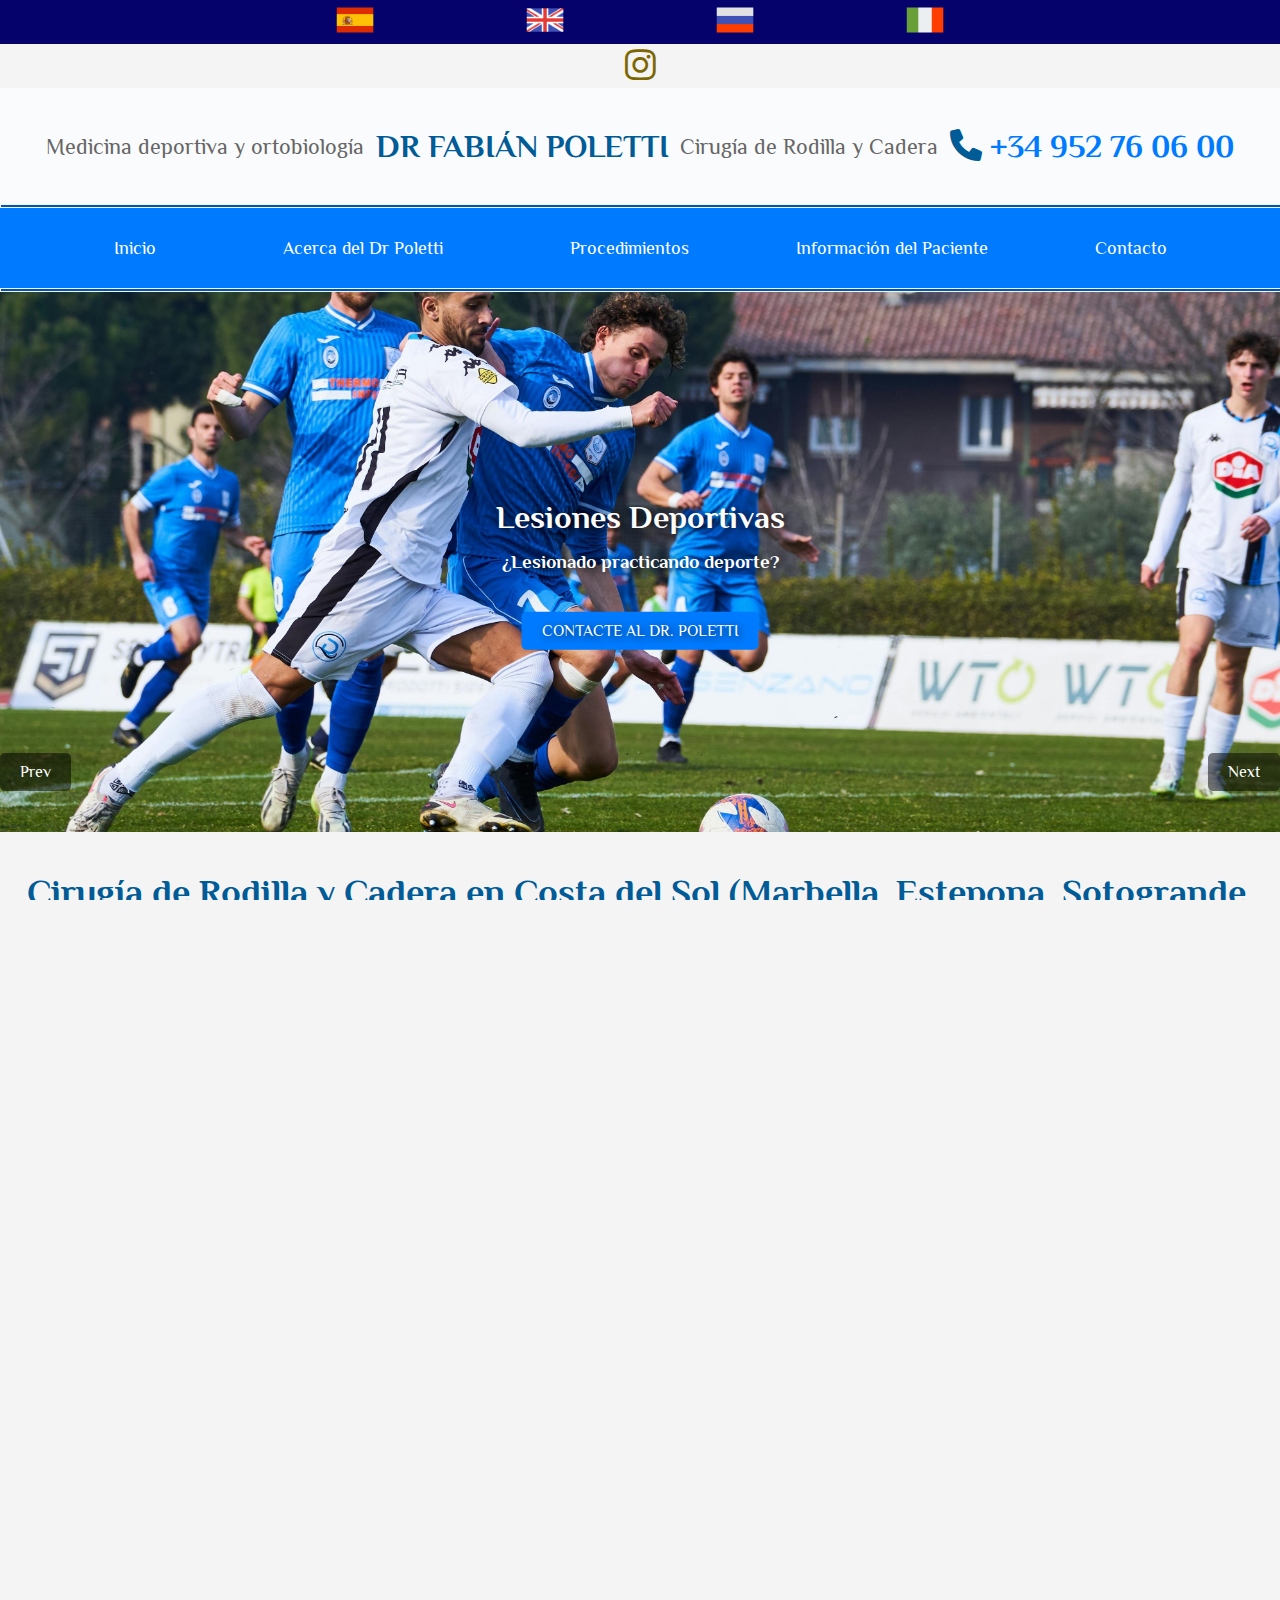
<file: index.html>
<!DOCTYPE html>
<html lang="en">

<head>
  <meta charset="utf-8">
  <meta name="viewport" content="width=device-width, initial-scale=1, shrink-to-fit=no">
  <meta name="description" content="El Dr. Fabián Poletti es un especialista en cirugía de cadera y rodilla, ofreciendo tratamientos avanzados y personalizados en Estepona.">
  <meta name="robots" content="index, follow">
  <meta name="author" content="Fran Delgado, .gas. developers">

  <link href="https://fonts.googleapis.com/css?family=Philosopher:400,700," rel="stylesheet">

	<link href="https://fonts.googleapis.com/css?family=Open Sans:300,700," rel="stylesheet">

  <title>Dr. Fabián Poletti | Cirujano de Rodilla y Cadera </title>

  <link rel="stylesheet" type="text/css" href="stylesheetfp.css">

  <link rel="stylesheet" href="https://cdnjs.cloudflare.com/ajax/libs/font-awesome/6.0.0-beta3/css/all.min.css">

  <script src="scriptfp.js" defer></script>
  
</head>

<body>

    <section class="sections-stack">
        <div class="content flags">
            <a href="#" class="lang" data-lang="es">
                <img src="images/españa.png" alt="Español" data-key="spanish-flag">
            </a>
            <a href="#" class="lang" data-lang="en">
                <img src="images/ru.png" alt="English" data-key="english-flag">
            </a>
            <a href="#" class="lang" data-lang="ru">
                <img src="images/rusia.png" alt="Русский" data-key="russian-flag">
            </a>
            <a href="#" class="lang" data-lang="it">
                <img src="images/italia.png" alt="Italiano" data-key="italian-flag">
            </a>
        </div>
    </section>

<div class="inst-icon">
    <ul>
        <li><a href="https://www.instagram.com/drfabian.poletti/"><i class="fab fa-instagram"></i></a></li>
    </ul>
</div>

<div class="content-initial">
    <div class="initial">
        <div>
            <p data-key="sports-medicine">Medicina deportiva y ortobiología</p>
        </div>
        <div>
            <h3 data-key="doctor-name">DR FABIÁN POLETTI</h3>
        </div>
        <div>
            <p data-key="knee-hip-surgery">Cirugía de Rodilla y Cadera</p>
        </div>
        <div class="phoneline">
            <h3>
                <i class="fa fa-phone"></i> 
                <a href="tel:0294117700" class="phoneline" data-key="phone-number">+34 952 76 06 00</a>
            </h3>
        </div>
    </div>
</div>

<div class="divider"></div>

<div class="nav-principal">
    <nav class="nav-bar clearfix bg-primary" role="navigation">
        <div class="container nav-container">
            <ul class="nav-menu">

                <li><a href="index.html" class="nav-item nav-active" data-key="home">Inicio</a></li>
                <li><a href="pages/sobre-poletti.html" class="nav-item" data-key="about-doctor">Acerca del Dr Poletti</a></li>

                <li class="nav-item dropdown">
                    <a href="#casos-y-procedimientos" class="nav-item parent" data-key="procedures">Procedimientos</a>
                </li>
                <li class="nav-item dropdown">
                    <a href="#" class="nav-item parent" data-key="patient-info">Información del Paciente</a>
                    <ul class="dropdown-content">
                        <li><a href="pages/información-paciente.html" class="nav-item" data-key="first-visit">Primera Visita / Seguro médico</a></li>
                    </ul>
                </li>
                <li class="nav-item dropdown-contact">
                    <a href="#" class="nav-item parent-contact" data-key="contact">Contacto</a>
                    <ul class="dropdown-content-contact">
                        <li><a href="tel:+34952760600" class="nav-item" data-key="hospiten-phone">Para citas en Hospiten Estepona: +34 952 76 06 00</a></li>
                        <li><a href="tel:+34956785333" class="nav-item" data-key="humanline-phone">Para citas en Clínica Humanline, Sotogrande: +34 956 785 333</a></li>
                    </ul>
                </li>
            </ul>
        </div>
    </nav>
</div>

		<div style="clear: both;"></div>
	
		<div class="divider"></div>

 <div class="slideshow">
             <ul class="slides-container">
                <li class="slide">
                    <img class="slide-image" src="images/futbol2.jpg" alt="Imagen de Lesiones Deportivas">
                    <div class="slide-content">
                        <h1 data-key="sports-injuries-title">Lesiones Deportivas</h1>
                        <h2 data-key="sports-injuries-subtitle">¿Lesionado practicando deporte?</h2>
                        <a href="contact.php#appointment" class="btn" data-key="contact-btn">CONTACTE AL DR. POLETTI</a>
                    </div>
                </li>
                <li class="slide">
                    <img class="slide-image" src="images/golf2.jpg" alt="Imagen de Lesiones Deportivas">
                    <div class="slide-content">
                        <h1 data-key="knee-hip-osteoarthritis-title">Artrosis de Rodilla y Cadera</h1>
                        <h2 data-key="knee-hip-osteoarthritis-subtitle">Modernos y efectivos tratamientos para la artrosis</h2>
                        <a href="contact.php#appointment" class="btn" data-key="contact-btn">CONTACTE AL DR. POLETTI</a>
                    </div>
                </li>
                <li class="slide">
                    <img src="images/polettioperando1.jpg" alt="Imagen de Poletti Operando">
                    <div class="slide-content">
                        <h1 data-key="acl-reconstruction-title">Reconstrucción de ACL</h1>
                        <h2 data-key="acl-reconstruction-subtitle">El Dr. Poletti es uno de los principales cirujanos reconstructivos de rodilla y cadera de Málaga y Cádiz</h2>
                        <a href="contact.php#appointment" class="btn" data-key="contact-btn">CONTACTE AL DR. POLETTI</a>
                    </div>
                </li>
                <li class="slide">
                    <img src="images/danza2.jpg" alt="Imagen de Procedimientos Innovadores">
                    <div class="slide-content">
                        <h1 data-key="innovative-procedures-title">Procedimientos innovadores</h1>
                        <h2 data-key="innovative-procedures-subtitle">El Dr. Poletti es líder en investigación e innovación en cirugía de rodilla y cadera.</h2>
                        <a href="contact.php#appointment" class="btn" data-key="contact-btn">CONTACTE AL DR. POLETTI</a>
                    </div>
                </li>
                <li class="slide">
                    <img src="images/FabianPoletti-Traumatólogo2.jpg" alt="Imagen de Fabian Poletti">
                    <div class="slide-content">
                        <h1 data-key="innovative-procedures-title">Procedimientos innovadores</h1>
                        <h2 data-key="innovative-procedures-subtitle">El Dr. Poletti es líder en investigación e innovación en cirugía de rodilla y cadera.</h2>
                        <a href="contact.php#appointment" class="btn" data-key="contact-btn">CONTACTE AL DR. POLETTI</a>
                    </div>
                </li>
            </ul>
        
            <nav class="slides-nav">
                <a href="#" class="prev" data-key="prev-slide">Prev</a>
                <a href="#" class="next" data-key="next-slide">Next</a>
            </nav>
    </div>

    <div class="midpage-container">
        <div class="midpage-header">
            <div class="text-midpage">
                <h3 data-key="knee-hip-surgery-header">Cirugía de Rodilla y Cadera en Costa del Sol (Marbella, Estepona, Sotogrande, Gibraltar)</h3>
            </div>
        </div>
    
        <div class="paragraph">
            <p data-key="knee-hip-surgery-description">El Dr. Fabian Poletti es un reputado Cirujano Ortopédico y Traumatólogo especialista en Cirugía de Rodilla y Cadera, 
                Traumatología Deportiva, Medicina Regenerativa y Ortobiológicos (Plasma Rico en Plaquetas, 
                Ac. Hialurónico, Células Madre etc).</p>
        </div>
    </div>

    <div class="cases-container">
        <div class="caseslist">
            <div class="caseslist-cases">
                <h2 id="casos-y-procedimientos" class="section-title" data-key="cases-procedures-title">Casos y Procedimientos</h2>
                <ul class="fa-ul">
                    <li><a href="pages/medicina-deportiva.html" data-key="sports-medicine-link">Medicina deportiva</a></li>
                    <li><a href="pages/artroscopia-de-rodilla.html" data-key="knee-arthroscopy-link">Artroscopía de la rodilla</a></li>
                    <li><a href="pages/reconstrucción-ligamentos-rodilla.html" data-key="knee-ligament-reconstruction-link">Reconstrucción de ligamentos de rodilla</a></li>
                    <li><a href="pages/reemplazo-total-rodilla.html" data-key="total-knee-replacement-link">Reemplazo total de rodilla</a></li>
                    <li><a href="pages/reemplazo-rodilla-unicompartimental.html" data-key="unicompartmental-knee-replacement-link">Reemplazo de rodilla unicompartimental</a></li>
                    <li><a href="pages/desviación-rotula.html" data-key="patella-dislocation-link">Desviación e inestabilidad de la rótula</a></li>
                    <li><a href="pages/osteotomia-rodilla.html" data-key="knee-osteotomy-link">Osteotomía de la rodilla</a></li>
                </ul>
            </div>
            <div class="polettiphoto">
                <img src="images/FabianPolettiFotoTransparente.png" alt="Dr Fabián Poletti" class="img-fluid" data-key="poletti-photo-alt">
            </div>
        </div>
    </div>
    

    <div class="small-container">
        <p class='small-info' data-key="contact-info">
            Atiende en Hospiten Estepona - Málaga y en Clínica Humanline, Sotogrande - Cádiz<br><br>
        </p>
        <div class="maps">
            <a href="https://www.google.com/maps/search/?api=1&query=Hospiten+Estepona" data-key="hospiten-map-link">
                <i class="fas fa-map-marker-alt" aria-hidden="true"></i> <span data-key="hospiten-map-text">Ver Hospiten Estepona en el mapa</span>
            </a>
            <a href="https://www.google.com/maps/search/?api=1&query=C.C+Sotomarket,+Sotogrande" data-key="clinic-humanline-map-link">
                <i class="fas fa-map-marker-alt" aria-hidden="true"></i> <span data-key="clinic-humanline-map-text">Ver Clínica Humanline en el mapa</span>
            </a>
        </div>
    </div>

    <div class="two-buttons">
        <div class="flat-button">
            <a href="pages/mas-sobre-poletti.html" title="About Dr Poletti" data-key="about-dr-poletti-link">
                <span data-key="about-dr-poletti-text">Más sobre el Dr. Poletti</span>
            </a>
        </div>
        <div class="spacer"></div>
    </div>
    

<div class="logo-slider">
    <div class="logo-track">

        <div class="logo-slide"><img src="images/UDF.JPG" alt="UDF"></div>
        <div class="logo-slide"><img src="images/ICL.JPG" alt="ICL"></div>
        <div class="logo-slide"><img src="images/SECOT.JPG" alt="SECOT"></div>
        <div class="logo-slide"><img src="images/SEROD.JPG" alt="SEROD"></div>
        <div class="logo-slide"><img src="images/RCSE.JPG" alt="RCSE"></div>
        <div class="logo-slide"><img src="images/GMC.JPG" alt="GMC"></div>
        <div class="logo-slide"><img src="images/ESSKA.JPG" alt="ESSKA"></div>
        <div class="logo-slide"><img src="images/BA.JPG" alt="BA"></div>
        <div class="logo-slide"><img src="images/UNA.JPG" alt="UNA"></div>
        <div class="logo-slide"><img src="images/US.JPG" alt="US"></div>
        <div class="logo-slide"><img src="images/COM.JPG" alt="COM"></div>
        <div class="logo-slide"><img src="images/UDF.JPG" alt="UDF"></div>
        <div class="logo-slide"><img src="images/ICL.JPG" alt="ICL"></div>
        <div class="logo-slide"><img src="images/SECOT.JPG" alt="SECOT"></div>
        <div class="logo-slide"><img src="images/SEROD.JPG" alt="SEROD"></div>
        <div class="logo-slide"><img src="images/RCSE.JPG" alt="RCSE"></div>
        <div class="logo-slide"><img src="images/GMC.JPG" alt="GMC"></div>
        <div class="logo-slide"><img src="images/ESSKA.JPG" alt="ESSKA"></div>
        <div class="logo-slide"><img src="images/BA.JPG" alt="BA"></div>
        <div class="logo-slide"><img src="images/UNA.JPG" alt="UNA"></div>
        <div class="logo-slide"><img src="images/US.JPG" alt="US"></div>
        <div class="logo-slide"><img src="images/COM.JPG" alt="COM"></div>
        <div class="logo-slide"><img src="images/UDF.JPG" alt="UDF"></div>
        <div class="logo-slide"><img src="images/ICL.JPG" alt="ICL"></div>
        <div class="logo-slide"><img src="images/SECOT.JPG" alt="SECOT"></div>
        <div class="logo-slide"><img src="images/SEROD.JPG" alt="SEROD"></div>
        <div class="logo-slide"><img src="images/RCSE.JPG" alt="RCSE"></div>
        <div class="logo-slide"><img src="images/GMC.JPG" alt="GMC"></div>
        <div class="logo-slide"><img src="images/ESSKA.JPG" alt="ESSKA"></div>
        <div class="logo-slide"><img src="images/BA.JPG" alt="BA"></div>
        <div class="logo-slide"><img src="images/UNA.JPG" alt="UNA"></div>
        <div class="logo-slide"><img src="images/US.JPG" alt="US"></div>
        <div class="logo-slide"><img src="images/COM.JPG" alt="COM"></div>
        <div class="logo-slide"><img src="images/UDF.JPG" alt="UDF"></div>
        <div class="logo-slide"><img src="images/ICL.JPG" alt="ICL"></div>
        <div class="logo-slide"><img src="images/SECOT.JPG" alt="SECOT"></div>
        <div class="logo-slide"><img src="images/SEROD.JPG" alt="SEROD"></div>
        <div class="logo-slide"><img src="images/RCSE.JPG" alt="RCSE"></div>
        <div class="logo-slide"><img src="images/GMC.JPG" alt="GMC"></div>
        <div class="logo-slide"><img src="images/ESSKA.JPG" alt="ESSKA"></div>
        <div class="logo-slide"><img src="images/BA.JPG" alt="BA"></div>
        <div class="logo-slide"><img src="images/UNA.JPG" alt="UNA"></div>
        <div class="logo-slide"><img src="images/US.JPG" alt="US"></div>
        <div class="logo-slide"><img src="images/COM.JPG" alt="COM"></div>
    </div>
</div>

<div class="final-container">
    <div class="custom-columns">
        <div class="column">
            <p class="text-info lead text-left">
                <strong><i class="fas fa-phone"></i> &nbsp; <a href="tel:34952760600" class="phoneline white" data-key="phone-number">+34 952 76 06 00</a></strong>
            </p>
            <p class="text-info text-left">
                <i class="far fa-envelope"></i> &nbsp; <a href="mailto:fabian.poletti@hospiten.com" class="white" data-key="email-address">fabian.poletti@hospiten.com</a>
            </p>
        </div>
       
        <p data-key="address">
            <strong data-key="hospiten-address">Hospiten Estepona - Carretera N-340, Km. 1063, 29680 <br>
            Estepona, Málaga</strong><br><br>
            <strong data-key="humanline-address">Clínica Humanline, Autovía del Mediterráneo, Km. 130, 11310 <br>
            Sotogrande, Cádiz</strong><br>
        </p>
    </div>
</div>



<footer>
    <p>&copy; 2024 Dr. Fabián Poletti <span class="separator">|</span> Website design: <a href="https://frandelgadol.github.io/webcv/" target="_blank"><img src="images/gasrecort3.png" alt="Logo de .GAS." height="20"></a></p>
</footer>

</body>

</html>
</file>
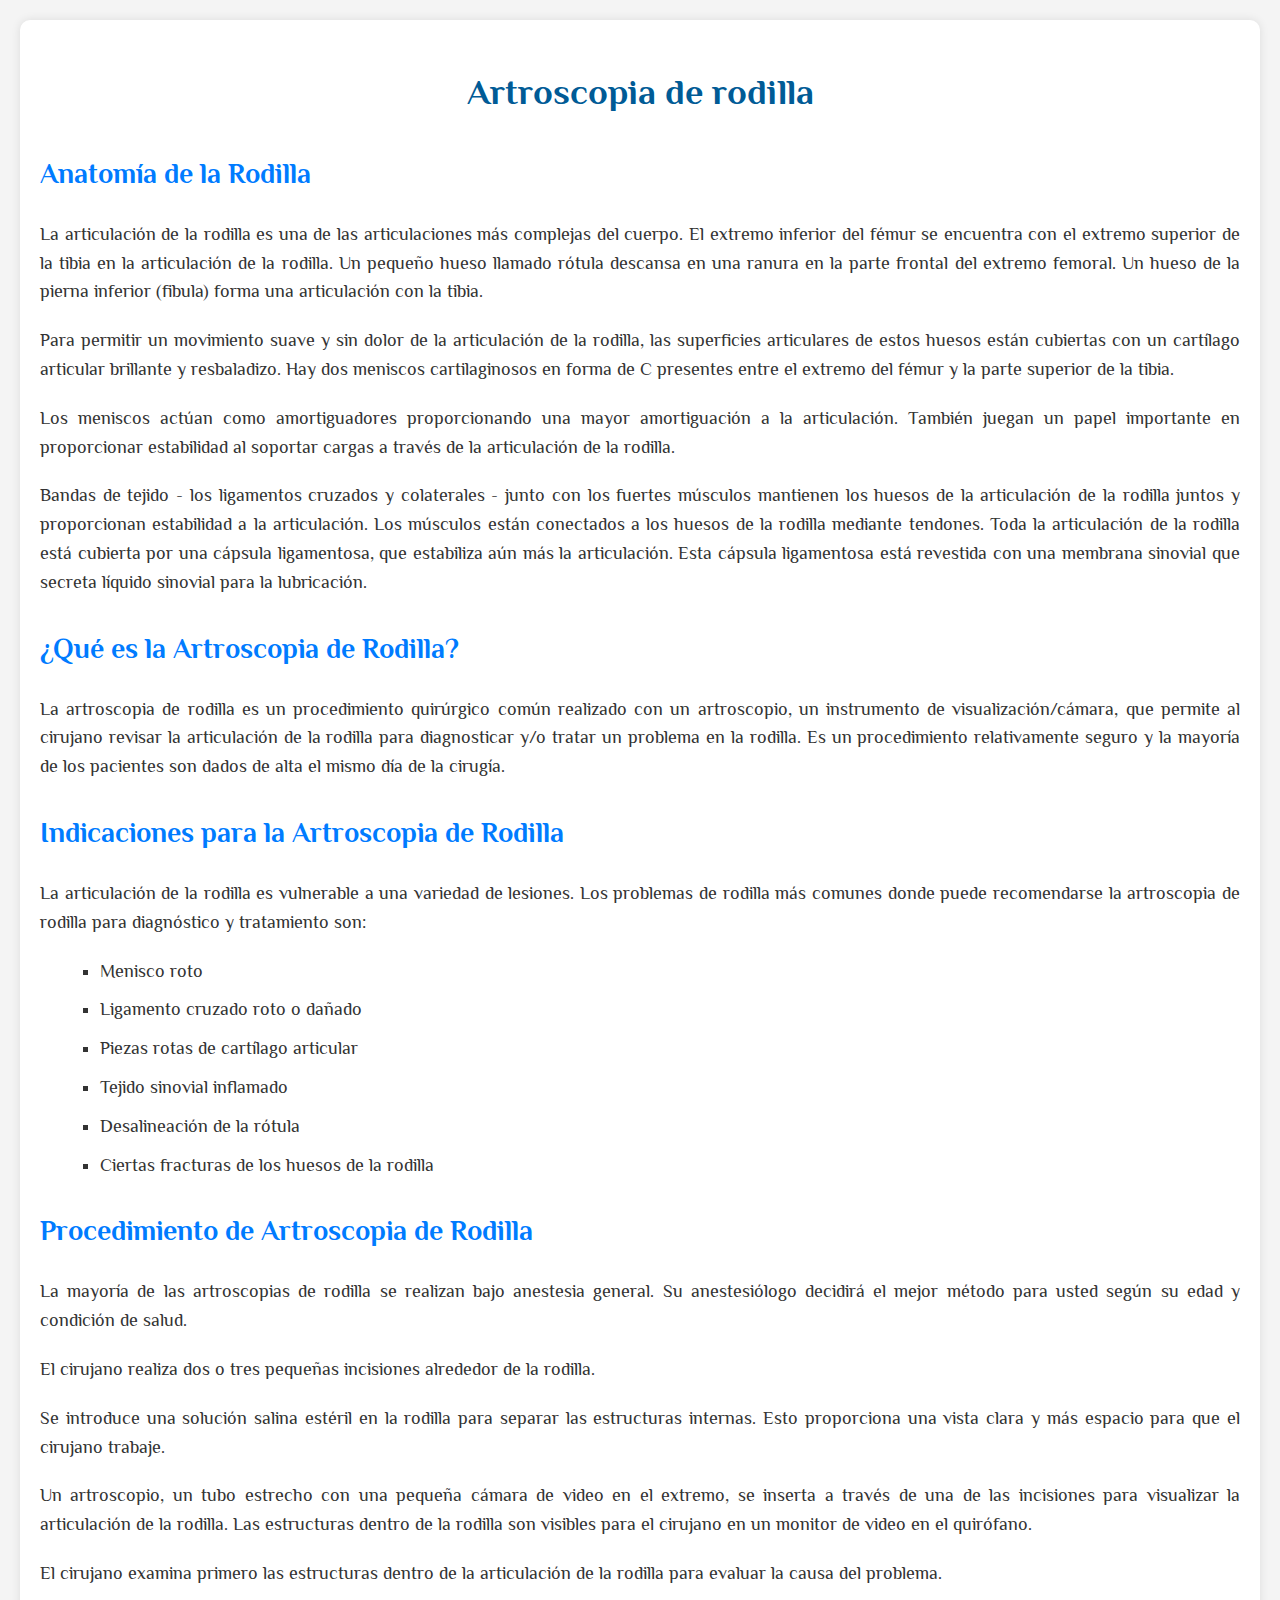
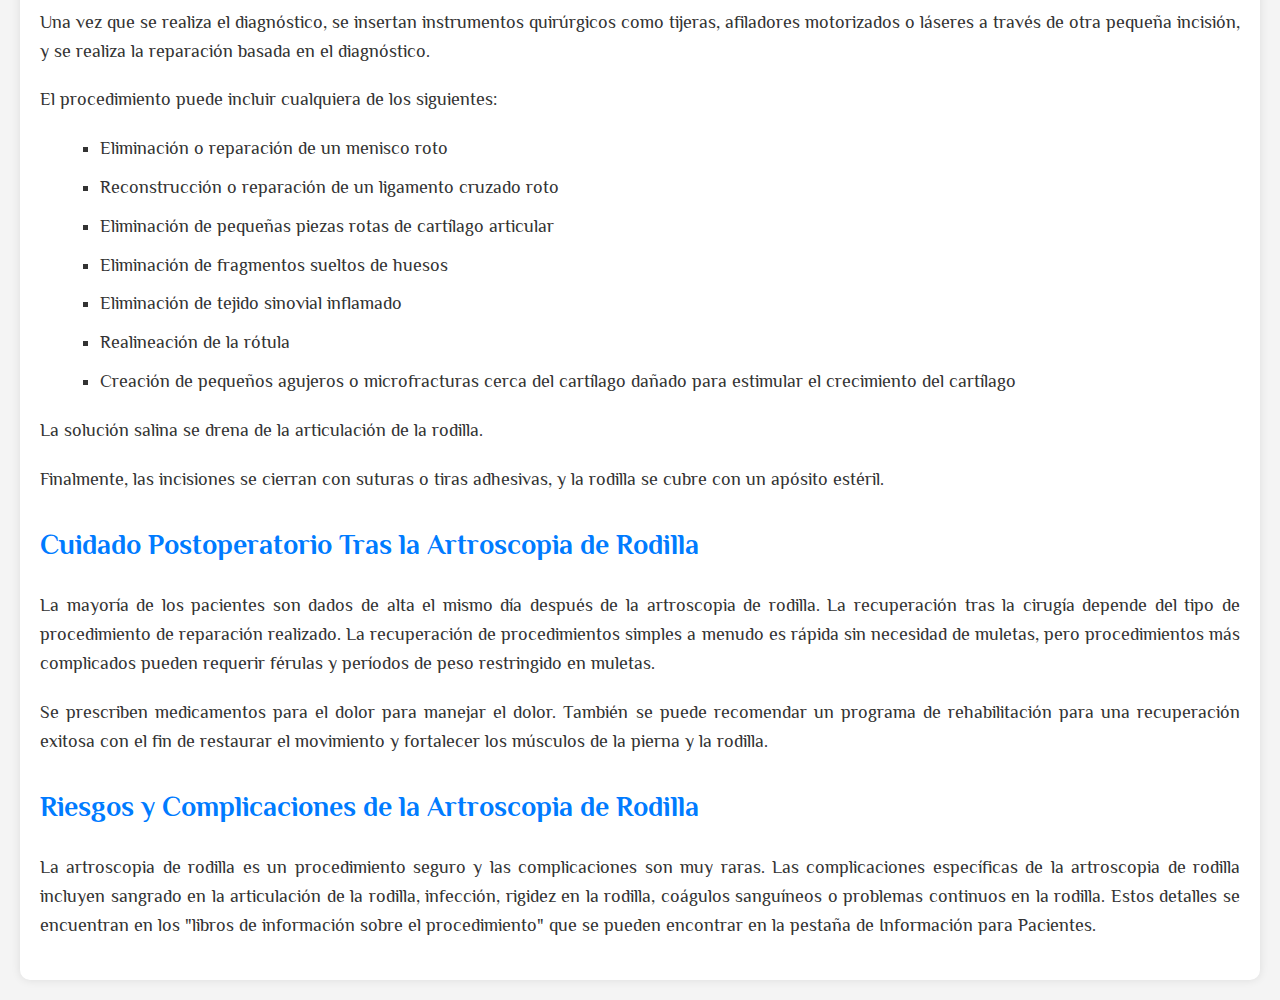
<file: pages/artroscopia-de-rodilla.html>
<!DOCTYPE html>
<html lang="es">
<head>
    <link href="https://fonts.googleapis.com/css?family=Philosopher:400,700," rel="stylesheet">

	<link href="https://fonts.googleapis.com/css?family=Open Sans:300,700," rel="stylesheet">
    <meta charset="UTF-8">
    <meta name="viewport" content="width=device-width, initial-scale=1.0">
    <title>Artroscopia de rodilla</title>
    <style>
        body {
            font-family: "Philosopher", sans-serif;
            line-height: 1.6;
            margin: 20px;
            padding: 0;
            background-color: #f4f4f4;
            color: #333;
        }

        h1 {
            color: #005b96;
            text-align: center;
            font-size: 36px;
            margin-bottom: 20px;
        }

        h2 {
            color: #007bff;
            margin-top: 30px;
            font-size: 28px;
        }

        p {
            font-size: 18px;
            margin-bottom: 20px;
            text-align: justify;
        }

        ul {
            list-style-type: square;
            margin-left: 20px;
            margin-bottom: 20px;
        }

        ul li {
            margin-bottom: 10px;
            font-size: 18px;
        }

        ul li strong {
            color: #007bff;
        }

        div {
            background-color: #ffffff;
            padding: 20px;
            border-radius: 10px;
            box-shadow: 0px 0px 10px rgba(0, 0, 0, 0.1);
        }
    </style>
</head>
<body>
    <div>
        <h1>Artroscopia de rodilla</h1>

        <h2>Anatomía de la Rodilla</h2>
        <p>La articulación de la rodilla es una de las articulaciones más complejas del cuerpo. El extremo inferior del fémur se encuentra con el extremo superior de la tibia en la articulación de la rodilla. Un pequeño hueso llamado rótula descansa en una ranura en la parte frontal del extremo femoral. Un hueso de la pierna inferior (fibula) forma una articulación con la tibia.</p>
        <p>Para permitir un movimiento suave y sin dolor de la articulación de la rodilla, las superficies articulares de estos huesos están cubiertas con un cartílago articular brillante y resbaladizo. Hay dos meniscos cartilaginosos en forma de C presentes entre el extremo del fémur y la parte superior de la tibia.</p>
        <p>Los meniscos actúan como amortiguadores proporcionando una mayor amortiguación a la articulación. También juegan un papel importante en proporcionar estabilidad al soportar cargas a través de la articulación de la rodilla.</p>
        <p>Bandas de tejido - los ligamentos cruzados y colaterales - junto con los fuertes músculos mantienen los huesos de la articulación de la rodilla juntos y proporcionan estabilidad a la articulación. Los músculos están conectados a los huesos de la rodilla mediante tendones. Toda la articulación de la rodilla está cubierta por una cápsula ligamentosa, que estabiliza aún más la articulación. Esta cápsula ligamentosa está revestida con una membrana sinovial que secreta líquido sinovial para la lubricación.</p>

        <h2>¿Qué es la Artroscopia de Rodilla?</h2>
        <p>La artroscopia de rodilla es un procedimiento quirúrgico común realizado con un artroscopio, un instrumento de visualización/cámara, que permite al cirujano revisar la articulación de la rodilla para diagnosticar y/o tratar un problema en la rodilla. Es un procedimiento relativamente seguro y la mayoría de los pacientes son dados de alta el mismo día de la cirugía.</p>

        <h2>Indicaciones para la Artroscopia de Rodilla</h2>
        <p>La articulación de la rodilla es vulnerable a una variedad de lesiones. Los problemas de rodilla más comunes donde puede recomendarse la artroscopia de rodilla para diagnóstico y tratamiento son:</p>
        <ul>
            <li>Menisco roto</li>
            <li>Ligamento cruzado roto o dañado</li>
            <li>Piezas rotas de cartílago articular</li>
            <li>Tejido sinovial inflamado</li>
            <li>Desalineación de la rótula</li>
            <li>Ciertas fracturas de los huesos de la rodilla</li>
        </ul>

        <h2>Procedimiento de Artroscopia de Rodilla</h2>
        <p>La mayoría de las artroscopias de rodilla se realizan bajo anestesia general. Su anestesiólogo decidirá el mejor método para usted según su edad y condición de salud.</p>
        <p>El cirujano realiza dos o tres pequeñas incisiones alrededor de la rodilla.</p>
        <p>Se introduce una solución salina estéril en la rodilla para separar las estructuras internas. Esto proporciona una vista clara y más espacio para que el cirujano trabaje.</p>
        <p>Un artroscopio, un tubo estrecho con una pequeña cámara de video en el extremo, se inserta a través de una de las incisiones para visualizar la articulación de la rodilla. Las estructuras dentro de la rodilla son visibles para el cirujano en un monitor de video en el quirófano.</p>
        <p>El cirujano examina primero las estructuras dentro de la articulación de la rodilla para evaluar la causa del problema.</p>
        <p>Una vez que se realiza el diagnóstico, se insertan instrumentos quirúrgicos como tijeras, afiladores motorizados o láseres a través de otra pequeña incisión, y se realiza la reparación basada en el diagnóstico.</p>
        <p>El procedimiento puede incluir cualquiera de los siguientes:</p>
        <ul>
            <li>Eliminación o reparación de un menisco roto</li>
            <li>Reconstrucción o reparación de un ligamento cruzado roto</li>
            <li>Eliminación de pequeñas piezas rotas de cartílago articular</li>
            <li>Eliminación de fragmentos sueltos de huesos</li>
            <li>Eliminación de tejido sinovial inflamado</li>
            <li>Realineación de la rótula</li>
            <li>Creación de pequeños agujeros o microfracturas cerca del cartílago dañado para estimular el crecimiento del cartílago</li>
        </ul>
        <p>La solución salina se drena de la articulación de la rodilla.</p>
        <p>Finalmente, las incisiones se cierran con suturas o tiras adhesivas, y la rodilla se cubre con un apósito estéril.</p>

        <h2>Cuidado Postoperatorio Tras la Artroscopia de Rodilla</h2>
        <p>La mayoría de los pacientes son dados de alta el mismo día después de la artroscopia de rodilla. La recuperación tras la cirugía depende del tipo de procedimiento de reparación realizado. La recuperación de procedimientos simples a menudo es rápida sin necesidad de muletas, pero procedimientos más complicados pueden requerir férulas y períodos de peso restringido en muletas.</p>
        <p>Se prescriben medicamentos para el dolor para manejar el dolor. También se puede recomendar un programa de rehabilitación para una recuperación exitosa con el fin de restaurar el movimiento y fortalecer los músculos de la pierna y la rodilla.</p>

        <h2>Riesgos y Complicaciones de la Artroscopia de Rodilla</h2>
        <p>La artroscopia de rodilla es un procedimiento seguro y las complicaciones son muy raras. Las complicaciones específicas de la artroscopia de rodilla incluyen sangrado en la articulación de la rodilla, infección, rigidez en la rodilla, coágulos sanguíneos o problemas continuos en la rodilla. Estos detalles se encuentran en los "libros de información sobre el procedimiento" que se pueden encontrar en la pestaña de Información para Pacientes.</p>
    </div>
</body>
</html>
</file>
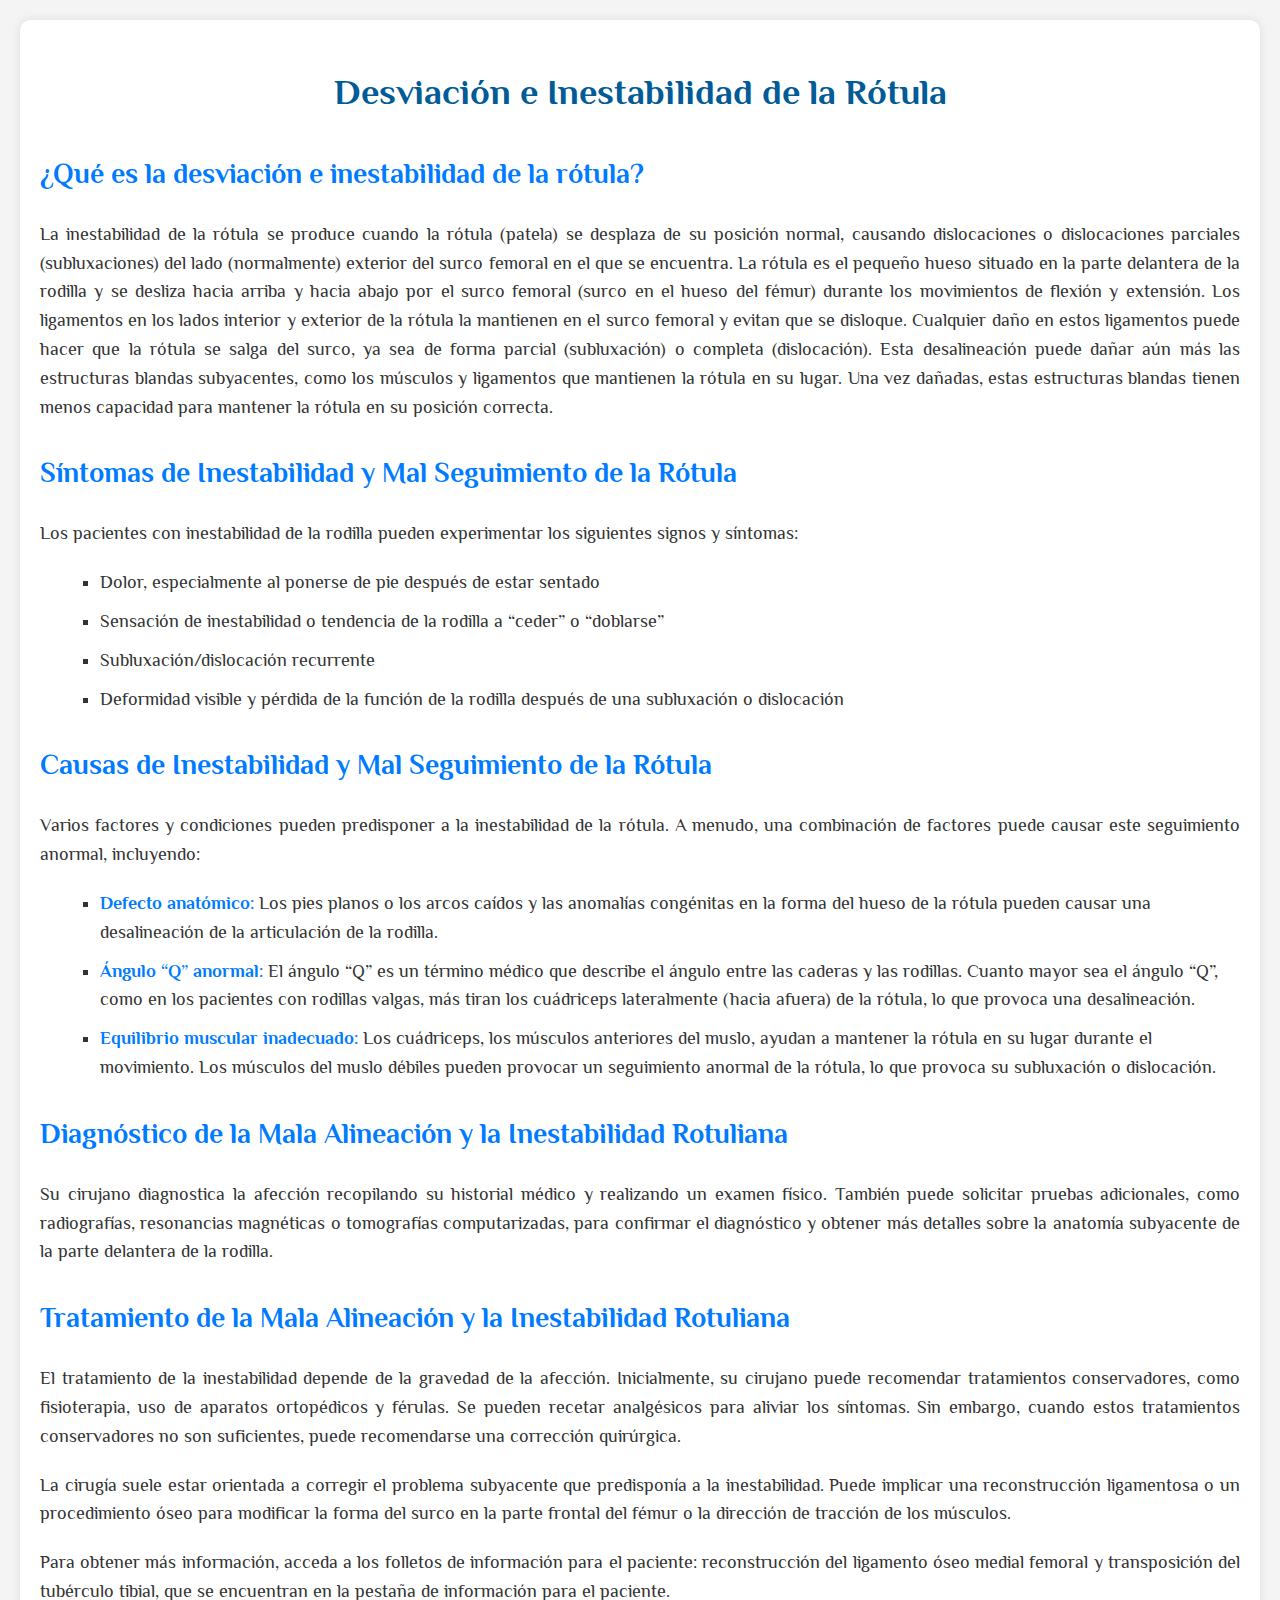
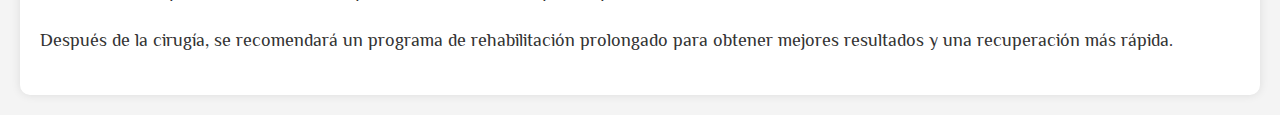
<file: pages/desviación-rotula.html>
<!DOCTYPE html>
<html lang="es">
<head>
    <link href="https://fonts.googleapis.com/css?family=Philosopher:400,700," rel="stylesheet">

	<link href="https://fonts.googleapis.com/css?family=Open Sans:300,700," rel="stylesheet">
    <meta charset="UTF-8">
    <meta name="viewport" content="width=device-width, initial-scale=1.0">
    <title>Desviación e Inestabilidad de la Rótula</title>
    <style>
        body {
            font-family: "Philosopher", sans-serif;
            line-height: 1.6;
            margin: 20px;
            padding: 0;
            background-color: #f4f4f4;
            color: #333;
        }

        h1 {
            color: #005b96;
            text-align: center;
            font-size: 36px;
            margin-bottom: 20px;
        }

        h2 {
            color: #007bff;
            margin-top: 30px;
            font-size: 28px;
        }

        p {
            font-size: 18px;
            margin-bottom: 20px;
            text-align: justify;
        }

        ul {
            list-style-type: square;
            margin-left: 20px;
            margin-bottom: 20px;
        }

        ul li {
            margin-bottom: 10px;
            font-size: 18px;
        }

        ul li strong {
            color: #007bff;
        }

        div {
            background-color: #ffffff;
            padding: 20px;
            border-radius: 10px;
            box-shadow: 0px 0px 10px rgba(0, 0, 0, 0.1);
        }
    </style>
</head>
<body>
    <div>
        <h1>Desviación e Inestabilidad de la Rótula</h1>

        <h2>¿Qué es la desviación e inestabilidad de la rótula?</h2>
        <p>La inestabilidad de la rótula se produce cuando la rótula (patela) se desplaza de su posición normal, causando dislocaciones o dislocaciones parciales (subluxaciones) del lado (normalmente) exterior del surco femoral en el que se encuentra. La rótula es el pequeño hueso situado en la parte delantera de la rodilla y se desliza hacia arriba y hacia abajo por el surco femoral (surco en el hueso del fémur) durante los movimientos de flexión y extensión. Los ligamentos en los lados interior y exterior de la rótula la mantienen en el surco femoral y evitan que se disloque. Cualquier daño en estos ligamentos puede hacer que la rótula se salga del surco, ya sea de forma parcial (subluxación) o completa (dislocación). Esta desalineación puede dañar aún más las estructuras blandas subyacentes, como los músculos y ligamentos que mantienen la rótula en su lugar. Una vez dañadas, estas estructuras blandas tienen menos capacidad para mantener la rótula en su posición correcta.</p>

        <h2>Síntomas de Inestabilidad y Mal Seguimiento de la Rótula</h2>
        <p>Los pacientes con inestabilidad de la rodilla pueden experimentar los siguientes signos y síntomas:</p>
        <ul>
            <li>Dolor, especialmente al ponerse de pie después de estar sentado</li>
            <li>Sensación de inestabilidad o tendencia de la rodilla a “ceder” o “doblarse”</li>
            <li>Subluxación/dislocación recurrente</li>
            <li>Deformidad visible y pérdida de la función de la rodilla después de una subluxación o dislocación</li>
        </ul>

        <h2>Causas de Inestabilidad y Mal Seguimiento de la Rótula</h2>
        <p>Varios factores y condiciones pueden predisponer a la inestabilidad de la rótula. A menudo, una combinación de factores puede causar este seguimiento anormal, incluyendo:</p>
        <ul>
            <li><strong>Defecto anatómico:</strong> Los pies planos o los arcos caídos y las anomalías congénitas en la forma del hueso de la rótula pueden causar una desalineación de la articulación de la rodilla.</li>
            <li><strong>Ángulo “Q” anormal:</strong> El ángulo “Q” es un término médico que describe el ángulo entre las caderas y las rodillas. Cuanto mayor sea el ángulo “Q”, como en los pacientes con rodillas valgas, más tiran los cuádriceps lateralmente (hacia afuera) de la rótula, lo que provoca una desalineación.</li>
            <li><strong>Equilibrio muscular inadecuado:</strong> Los cuádriceps, los músculos anteriores del muslo, ayudan a mantener la rótula en su lugar durante el movimiento. Los músculos del muslo débiles pueden provocar un seguimiento anormal de la rótula, lo que provoca su subluxación o dislocación.</li>
        </ul>

        <h2>Diagnóstico de la Mala Alineación y la Inestabilidad Rotuliana</h2>
        <p>Su cirujano diagnostica la afección recopilando su historial médico y realizando un examen físico. También puede solicitar pruebas adicionales, como radiografías, resonancias magnéticas o tomografías computarizadas, para confirmar el diagnóstico y obtener más detalles sobre la anatomía subyacente de la parte delantera de la rodilla.</p>

        <h2>Tratamiento de la Mala Alineación y la Inestabilidad Rotuliana</h2>
        <p>El tratamiento de la inestabilidad depende de la gravedad de la afección. Inicialmente, su cirujano puede recomendar tratamientos conservadores, como fisioterapia, uso de aparatos ortopédicos y férulas. Se pueden recetar analgésicos para aliviar los síntomas. Sin embargo, cuando estos tratamientos conservadores no son suficientes, puede recomendarse una corrección quirúrgica.</p>
        <p>La cirugía suele estar orientada a corregir el problema subyacente que predisponía a la inestabilidad. Puede implicar una reconstrucción ligamentosa o un procedimiento óseo para modificar la forma del surco en la parte frontal del fémur o la dirección de tracción de los músculos.</p>
        <p>Para obtener más información, acceda a los folletos de información para el paciente: reconstrucción del ligamento óseo medial femoral y transposición del tubérculo tibial, que se encuentran en la pestaña de información para el paciente.</p>
        <p>Después de la cirugía, se recomendará un programa de rehabilitación prolongado para obtener mejores resultados y una recuperación más rápida.</p>
    </div>
</body>
</html>
</file>
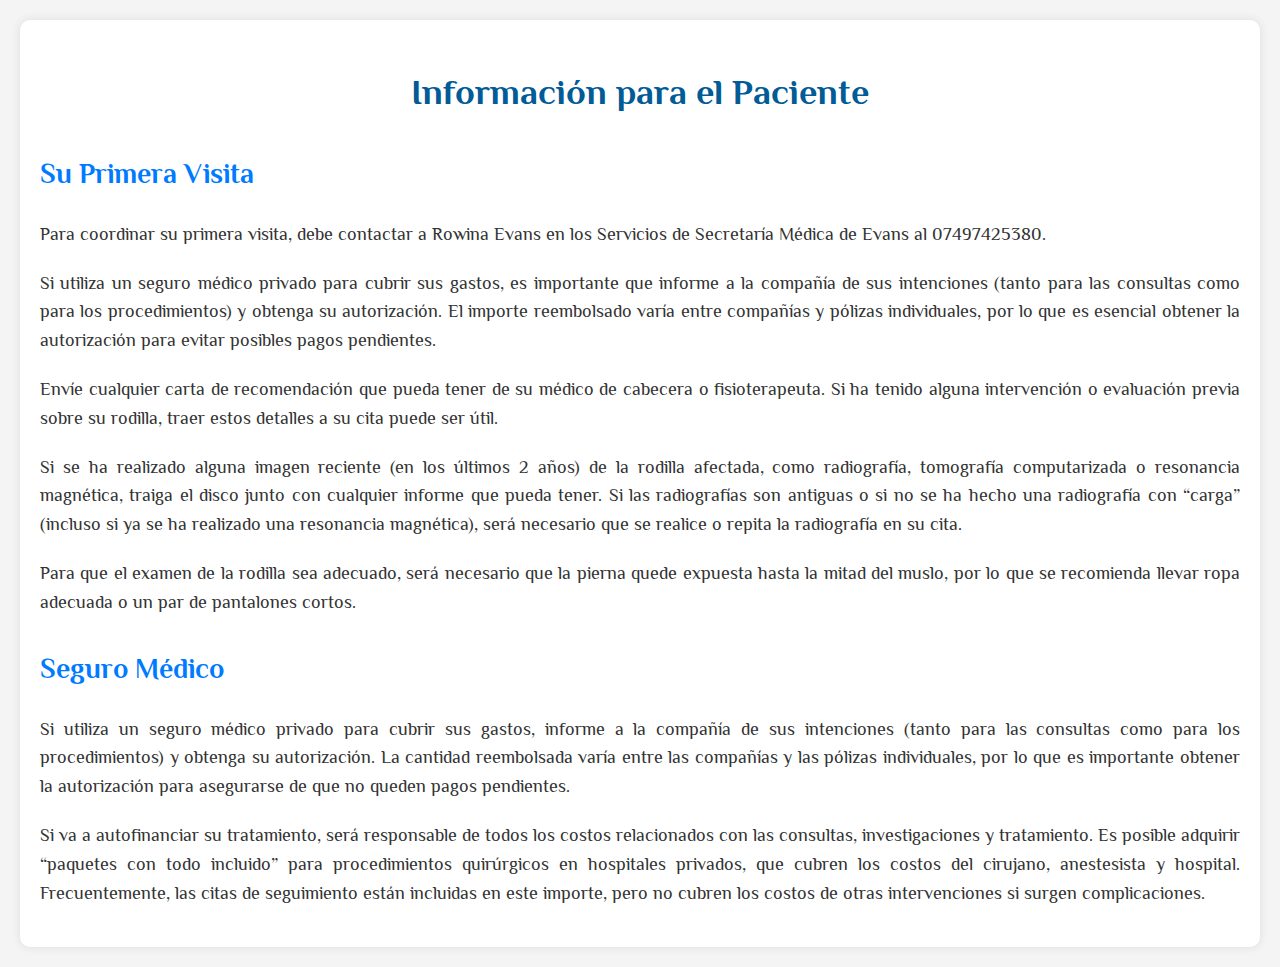
<file: pages/información-paciente.html>
<!DOCTYPE html>
<html lang="es">
<head>
    <link href="https://fonts.googleapis.com/css?family=Philosopher:400,700," rel="stylesheet">

	<link href="https://fonts.googleapis.com/css?family=Open Sans:300,700," rel="stylesheet">
    <meta charset="UTF-8">
    <meta name="viewport" content="width=device-width, initial-scale=1.0">
    <title>Información para el Paciente</title>
    <style>
        body {
            font-family: "Philosopher", sans-serif;
            line-height: 1.6;
            margin: 20px;
            padding: 0;
            background-color: #f4f4f4;
            color: #333;
        }

        h1 {
            color: #005b96;
            text-align: center;
            font-size: 36px;
            margin-bottom: 20px;
        }

        h2 {
            color: #007bff;
            margin-top: 30px;
            font-size: 28px;
        }

        p {
            font-size: 18px;
            margin-bottom: 20px;
            text-align: justify;
        }

        ul {
            list-style-type: square;
            margin-left: 20px;
            margin-bottom: 20px;
        }

        ul li {
            margin-bottom: 10px;
            font-size: 18px;
        }

        ul li strong {
            color: #007bff;
        }

        div {
            background-color: #ffffff;
            padding: 20px;
            border-radius: 10px;
            box-shadow: 0px 0px 10px rgba(0, 0, 0, 0.1);
        }
    </style>
</head>
<body>
    <div class="content">
        <h1>Información para el Paciente</h1>

        <h2>Su Primera Visita</h2>
        <p>Para coordinar su primera visita, debe contactar a Rowina Evans en los Servicios de Secretaría Médica de Evans al 07497425380.</p>
        <p>Si utiliza un seguro médico privado para cubrir sus gastos, es importante que informe a la compañía de sus intenciones (tanto para las consultas como para los procedimientos) y obtenga su autorización. El importe reembolsado varía entre compañías y pólizas individuales, por lo que es esencial obtener la autorización para evitar posibles pagos pendientes.</p>
        <p>Envíe cualquier carta de recomendación que pueda tener de su médico de cabecera o fisioterapeuta. Si ha tenido alguna intervención o evaluación previa sobre su rodilla, traer estos detalles a su cita puede ser útil.</p>
        <p>Si se ha realizado alguna imagen reciente (en los últimos 2 años) de la rodilla afectada, como radiografía, tomografía computarizada o resonancia magnética, traiga el disco junto con cualquier informe que pueda tener. Si las radiografías son antiguas o si no se ha hecho una radiografía con “carga” (incluso si ya se ha realizado una resonancia magnética), será necesario que se realice o repita la radiografía en su cita.</p>
        <p>Para que el examen de la rodilla sea adecuado, será necesario que la pierna quede expuesta hasta la mitad del muslo, por lo que se recomienda llevar ropa adecuada o un par de pantalones cortos.</p>

        <h2>Seguro Médico</h2>
        <p>Si utiliza un seguro médico privado para cubrir sus gastos, informe a la compañía de sus intenciones (tanto para las consultas como para los procedimientos) y obtenga su autorización. La cantidad reembolsada varía entre las compañías y las pólizas individuales, por lo que es importante obtener la autorización para asegurarse de que no queden pagos pendientes.</p>
        <p>Si va a autofinanciar su tratamiento, será responsable de todos los costos relacionados con las consultas, investigaciones y tratamiento. Es posible adquirir “paquetes con todo incluido” para procedimientos quirúrgicos en hospitales privados, que cubren los costos del cirujano, anestesista y hospital. Frecuentemente, las citas de seguimiento están incluidas en este importe, pero no cubren los costos de otras intervenciones si surgen complicaciones.</p>
    </div>
</body>
</html>
</file>
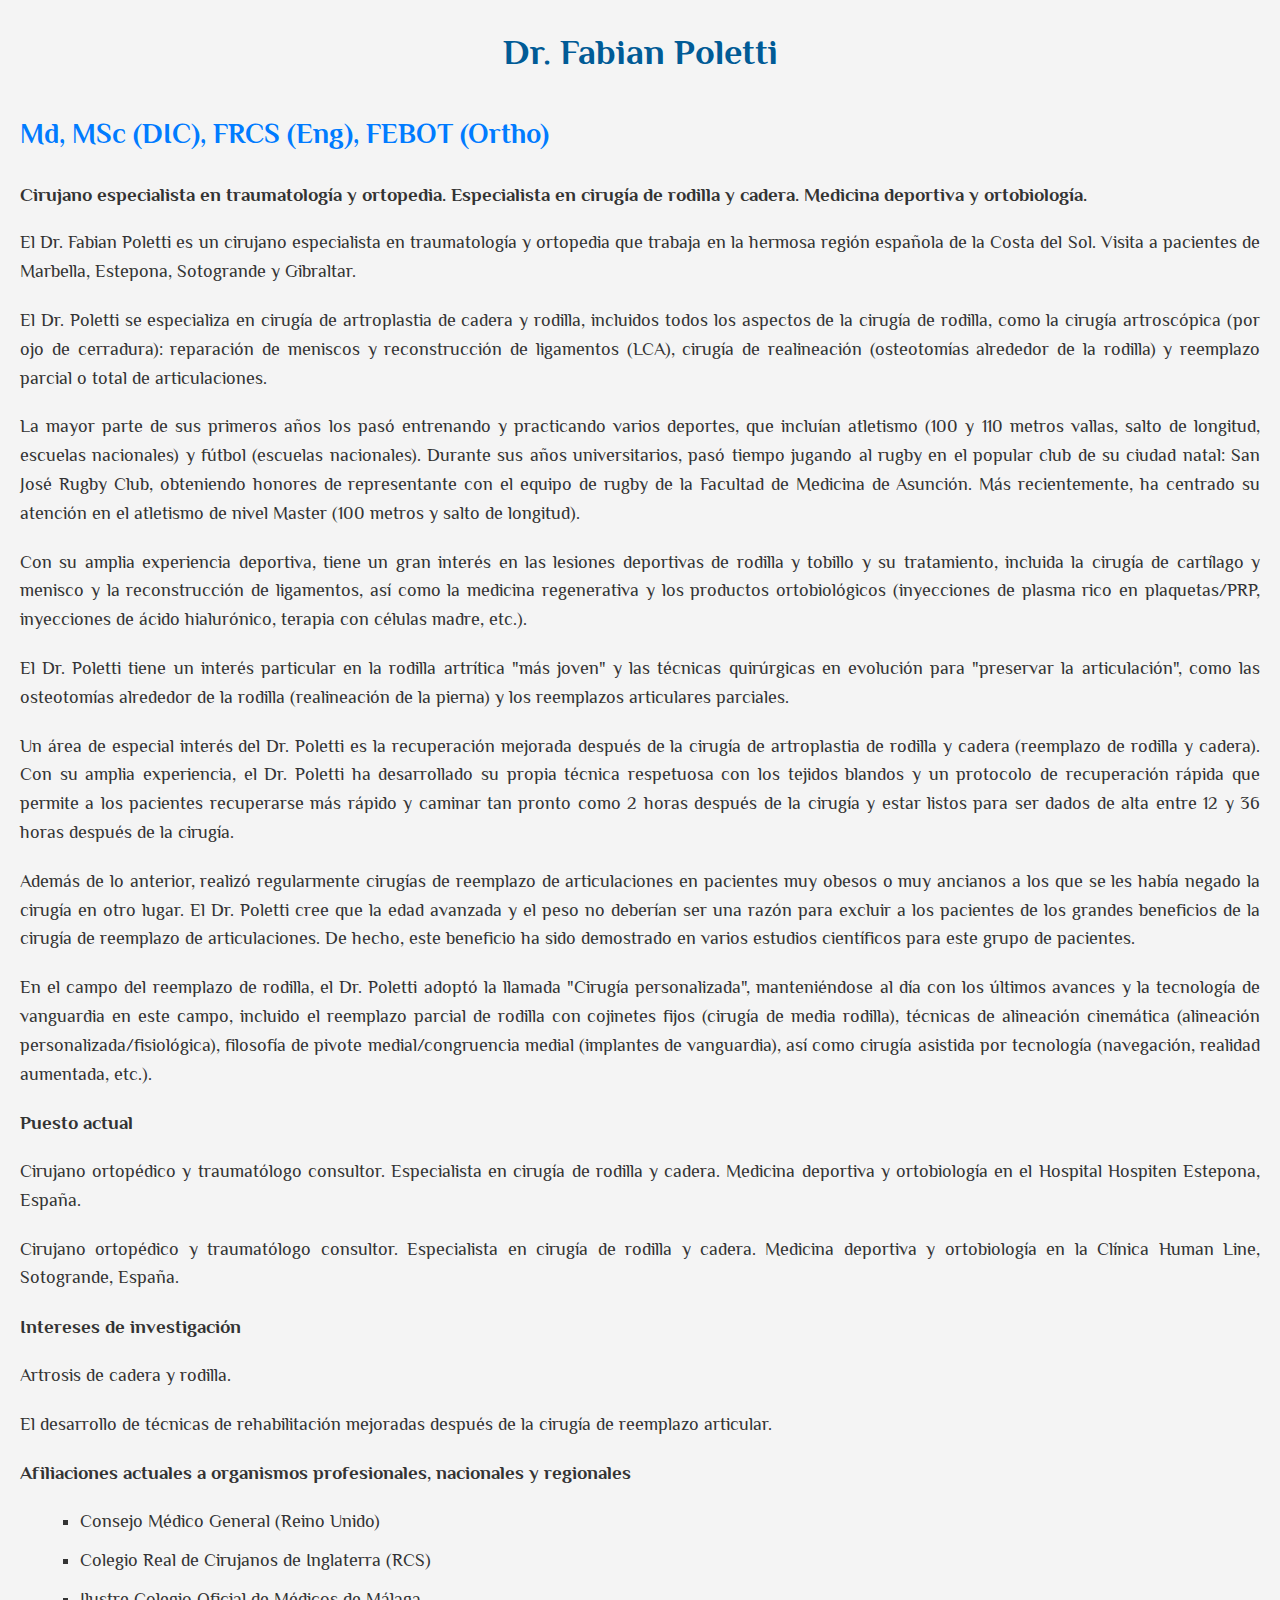
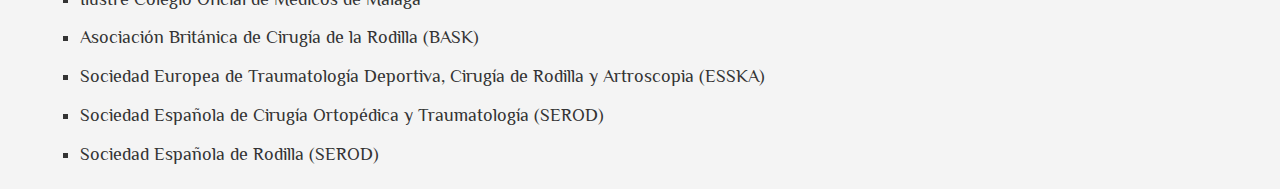
<file: pages/mas-sobre-poletti.html>
<!DOCTYPE html>
<html lang="es">
<head>
    <link href="https://fonts.googleapis.com/css?family=Philosopher:400,700," rel="stylesheet">

	<link href="https://fonts.googleapis.com/css?family=Open Sans:300,700," rel="stylesheet">
    <meta charset="UTF-8">
    <meta name="viewport" content="width=device-width, initial-scale=1.0">
    <title>Más sobre el Dr. Poletti</title>
    <style>
        body {
            font-family: "Philosopher", sans-serif;
            line-height: 1.6;
            margin: 20px;
            padding: 0;
            background-color: #f4f4f4;
            color: #333;
        }

        h1 {
            color: #005b96;
            text-align: center;
            font-size: 36px;
            margin-bottom: 20px;
        }

        h2 {
            color: #007bff;
            margin-top: 30px;
            font-size: 28px;
        }

        p {
            font-size: 18px;
            margin-bottom: 20px;
            text-align: justify;
        }

        ul {
            list-style-type: square;
            margin-left: 20px;
            margin-bottom: 20px;
        }

        ul li {
            margin-bottom: 10px;
            font-size: 18px;
        }

        ul li strong {
            color: #007bff;
        }

        div {
            background-color: #ffffff;
            padding: 20px;
            border-radius: 10px;
            box-shadow: 0px 0px 10px rgba(0, 0, 0, 0.1);
        }
    </style>
</head>

<body>
    
        <h1>Dr. Fabian Poletti</h1>
        <h2>Md, MSc (DIC), FRCS (Eng), FEBOT (Ortho)</h2>
        <h3>Cirujano especialista en traumatología y ortopedia. Especialista en cirugía de rodilla y cadera. Medicina deportiva y ortobiología.</h3>
        
        <p>El Dr. Fabian Poletti es un cirujano especialista en traumatología y ortopedia que trabaja en la hermosa región española de la Costa del Sol. Visita a pacientes de Marbella, Estepona, Sotogrande y Gibraltar.</p>
        
        <p>El Dr. Poletti se especializa en cirugía de artroplastia de cadera y rodilla, incluidos todos los aspectos de la cirugía de rodilla, como la cirugía artroscópica (por ojo de cerradura): reparación de meniscos y reconstrucción de ligamentos (LCA), cirugía de realineación (osteotomías alrededor de la rodilla) y reemplazo parcial o total de articulaciones.</p>
        
        <p>La mayor parte de sus primeros años los pasó entrenando y practicando varios deportes, que incluían atletismo (100 y 110 metros vallas, salto de longitud, escuelas nacionales) y fútbol (escuelas nacionales). Durante sus años universitarios, pasó tiempo jugando al rugby en el popular club de su ciudad natal: San José Rugby Club, obteniendo honores de representante con el equipo de rugby de la Facultad de Medicina de Asunción. Más recientemente, ha centrado su atención en el atletismo de nivel Master (100 metros y salto de longitud).</p>
        
        <p>Con su amplia experiencia deportiva, tiene un gran interés en las lesiones deportivas de rodilla y tobillo y su tratamiento, incluida la cirugía de cartílago y menisco y la reconstrucción de ligamentos, así como la medicina regenerativa y los productos ortobiológicos (inyecciones de plasma rico en plaquetas/PRP, inyecciones de ácido hialurónico, terapia con células madre, etc.).</p>
        
        <p>El Dr. Poletti tiene un interés particular en la rodilla artrítica "más joven" y las técnicas quirúrgicas en evolución para "preservar la articulación", como las osteotomías alrededor de la rodilla (realineación de la pierna) y los reemplazos articulares parciales.</p>
        
        <p>Un área de especial interés del Dr. Poletti es la recuperación mejorada después de la cirugía de artroplastia de rodilla y cadera (reemplazo de rodilla y cadera). Con su amplia experiencia, el Dr. Poletti ha desarrollado su propia técnica respetuosa con los tejidos blandos y un protocolo de recuperación rápida que permite a los pacientes recuperarse más rápido y caminar tan pronto como 2 horas después de la cirugía y estar listos para ser dados de alta entre 12 y 36 horas después de la cirugía.</p>
        
        <p>Además de lo anterior, realizó regularmente cirugías de reemplazo de articulaciones en pacientes muy obesos o muy ancianos a los que se les había negado la cirugía en otro lugar. El Dr. Poletti cree que la edad avanzada y el peso no deberían ser una razón para excluir a los pacientes de los grandes beneficios de la cirugía de reemplazo de articulaciones. De hecho, este beneficio ha sido demostrado en varios estudios científicos para este grupo de pacientes.</p>
        
        <p>En el campo del reemplazo de rodilla, el Dr. Poletti adoptó la llamada "Cirugía personalizada", manteniéndose al día con los últimos avances y la tecnología de vanguardia en este campo, incluido el reemplazo parcial de rodilla con cojinetes fijos (cirugía de media rodilla), técnicas de alineación cinemática (alineación personalizada/fisiológica), filosofía de pivote medial/congruencia medial (implantes de vanguardia), así como cirugía asistida por tecnología (navegación, realidad aumentada, etc.).</p>
        
        <h3>Puesto actual</h3>
        <p>Cirujano ortopédico y traumatólogo consultor. Especialista en cirugía de rodilla y cadera. Medicina deportiva y ortobiología en el Hospital Hospiten Estepona, España.</p>
        
        <p>Cirujano ortopédico y traumatólogo consultor. Especialista en cirugía de rodilla y cadera. Medicina deportiva y ortobiología en la Clínica Human Line, Sotogrande, España.</p>
        
        <h3>Intereses de investigación</h3>
        <p>Artrosis de cadera y rodilla.</p>
        <p>El desarrollo de técnicas de rehabilitación mejoradas después de la cirugía de reemplazo articular.</p>
        
        <h3>Afiliaciones actuales a organismos profesionales, nacionales y regionales</h3>
        <ul>
            <li>Consejo Médico General (Reino Unido)</li>
            <li>Colegio Real de Cirujanos de Inglaterra (RCS)</li>
            <li>Ilustre Colegio Oficial de Médicos de Málaga</li>
            <li>Asociación Británica de Cirugía de la Rodilla (BASK)</li>
            <li>Sociedad Europea de Traumatología Deportiva, Cirugía de Rodilla y Artroscopia (ESSKA)</li>
            <li>Sociedad Española de Cirugía Ortopédica y Traumatología (SEROD)</li>
            <li>Sociedad Española de Rodilla (SEROD)</li>
        </ul>
    </div>
</body>
</file>
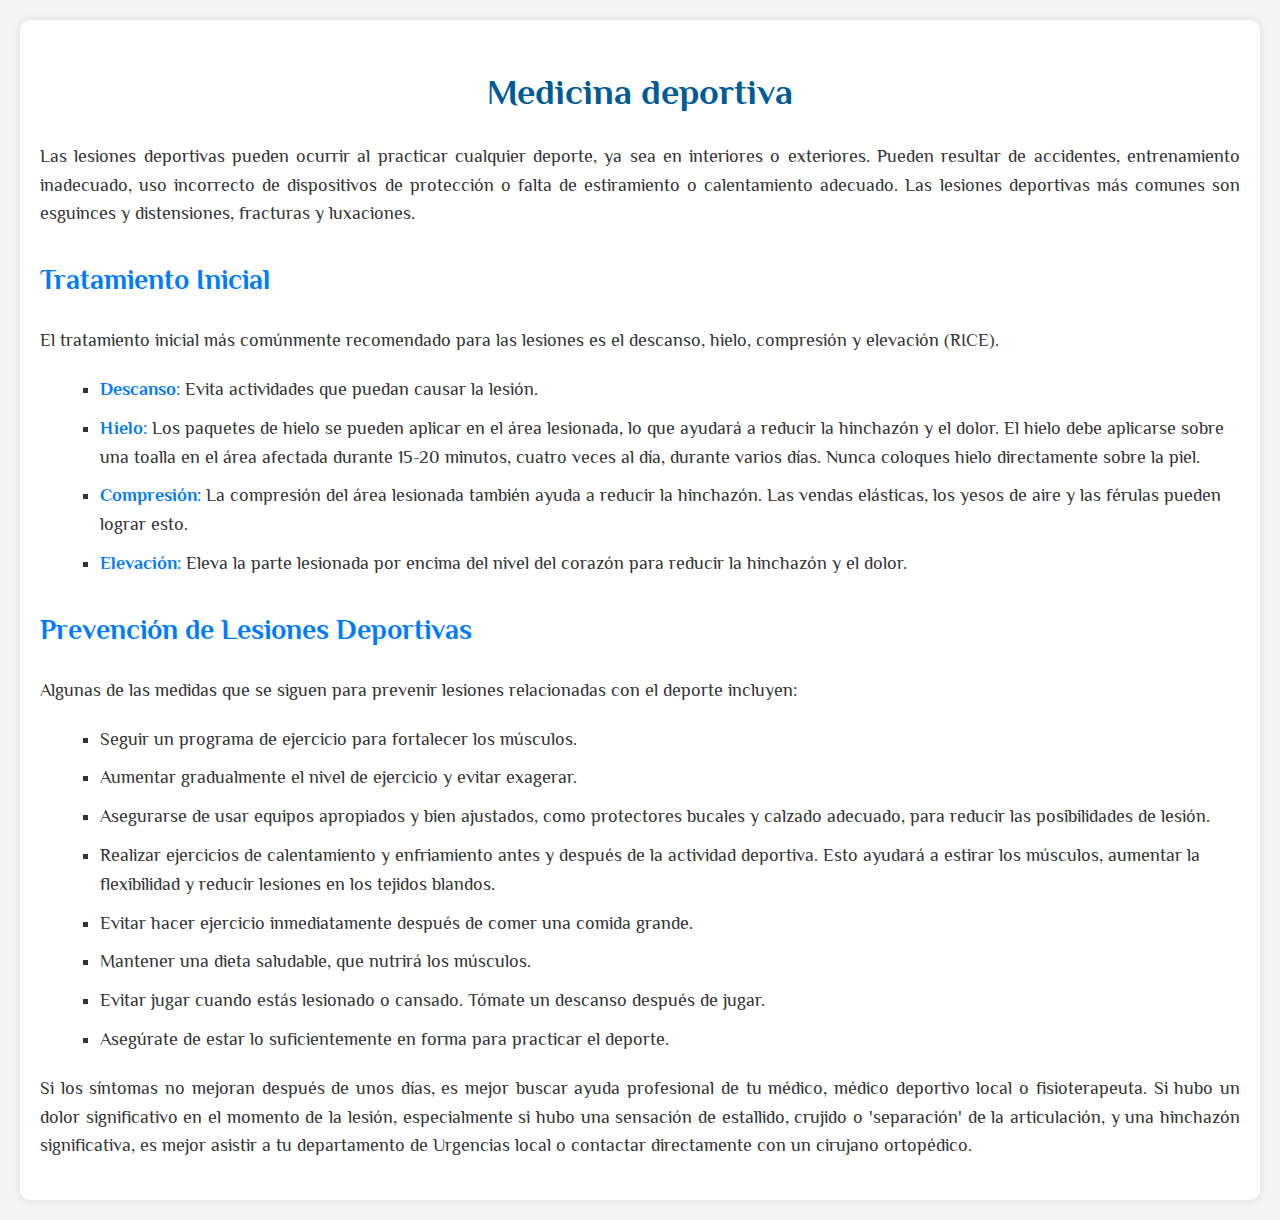
<file: pages/medicina-deportiva.html>
<!DOCTYPE html>
<html lang="es">
<head>

    <link href="https://fonts.googleapis.com/css?family=Philosopher:400,700," rel="stylesheet">

	<link href="https://fonts.googleapis.com/css?family=Open Sans:300,700," rel="stylesheet">

    
    <meta charset="UTF-8">
    <meta name="viewport" content="width=device-width, initial-scale=1.0">
    <title>Medicina deportiva</title>
    <style>
        body {
            font-family: "Philosopher", sans-serif;
            line-height: 1.6;
            margin: 20px;
            padding: 0;
            background-color: #f4f4f4;
            color: #333;
        }

        h1 {
            color: #005b96;
            text-align: center;
            font-size: 36px;
            margin-bottom: 20px;
        }

        h2 {
            color: #007bff;
            margin-top: 30px;
            font-size: 28px;
        }

        p {
            font-size: 18px;
            margin-bottom: 20px;
            text-align: justify;
        }

        ul {
            list-style-type: square;
            margin-left: 20px;
            margin-bottom: 20px;
        }

        ul li {
            margin-bottom: 10px;
            font-size: 18px;
        }

        ul li strong {
            color: #007bff;
        }

        div {
            background-color: #ffffff;
            padding: 20px;
            border-radius: 10px;
            box-shadow: 0px 0px 10px rgba(0, 0, 0, 0.1);
        }
    </style>
</head>
<body>
    <div>
        <h1>Medicina deportiva</h1>
        <p>Las lesiones deportivas pueden ocurrir al practicar cualquier deporte, ya sea en interiores o exteriores. Pueden resultar de accidentes, entrenamiento inadecuado, uso incorrecto de dispositivos de protección o falta de estiramiento o calentamiento adecuado. Las lesiones deportivas más comunes son esguinces y distensiones, fracturas y luxaciones.</p>

        <h2>Tratamiento Inicial</h2>
        <p>El tratamiento inicial más comúnmente recomendado para las lesiones es el descanso, hielo, compresión y elevación (RICE).</p>
        <ul>
            <li><strong>Descanso:</strong> Evita actividades que puedan causar la lesión.</li>
            <li><strong>Hielo:</strong> Los paquetes de hielo se pueden aplicar en el área lesionada, lo que ayudará a reducir la hinchazón y el dolor. El hielo debe aplicarse sobre una toalla en el área afectada durante 15-20 minutos, cuatro veces al día, durante varios días. Nunca coloques hielo directamente sobre la piel.</li>
            <li><strong>Compresión:</strong> La compresión del área lesionada también ayuda a reducir la hinchazón. Las vendas elásticas, los yesos de aire y las férulas pueden lograr esto.</li>
            <li><strong>Elevación:</strong> Eleva la parte lesionada por encima del nivel del corazón para reducir la hinchazón y el dolor.</li>
        </ul>

        <h2>Prevención de Lesiones Deportivas</h2>
        <p>Algunas de las medidas que se siguen para prevenir lesiones relacionadas con el deporte incluyen:</p>
        <ul>
            <li>Seguir un programa de ejercicio para fortalecer los músculos.</li>
            <li>Aumentar gradualmente el nivel de ejercicio y evitar exagerar.</li>
            <li>Asegurarse de usar equipos apropiados y bien ajustados, como protectores bucales y calzado adecuado, para reducir las posibilidades de lesión.</li>
            <li>Realizar ejercicios de calentamiento y enfriamiento antes y después de la actividad deportiva. Esto ayudará a estirar los músculos, aumentar la flexibilidad y reducir lesiones en los tejidos blandos.</li>
            <li>Evitar hacer ejercicio inmediatamente después de comer una comida grande.</li>
            <li>Mantener una dieta saludable, que nutrirá los músculos.</li>
            <li>Evitar jugar cuando estás lesionado o cansado. Tómate un descanso después de jugar.</li>
            <li>Asegúrate de estar lo suficientemente en forma para practicar el deporte.</li>
        </ul>

        <p>Si los síntomas no mejoran después de unos días, es mejor buscar ayuda profesional de tu médico, médico deportivo local o fisioterapeuta. Si hubo un dolor significativo en el momento de la lesión, especialmente si hubo una sensación de estallido, crujido o 'separación' de la articulación, y una hinchazón significativa, es mejor asistir a tu departamento de Urgencias local o contactar directamente con un cirujano ortopédico.</p>
    </div>
</body>
</html>
</file>
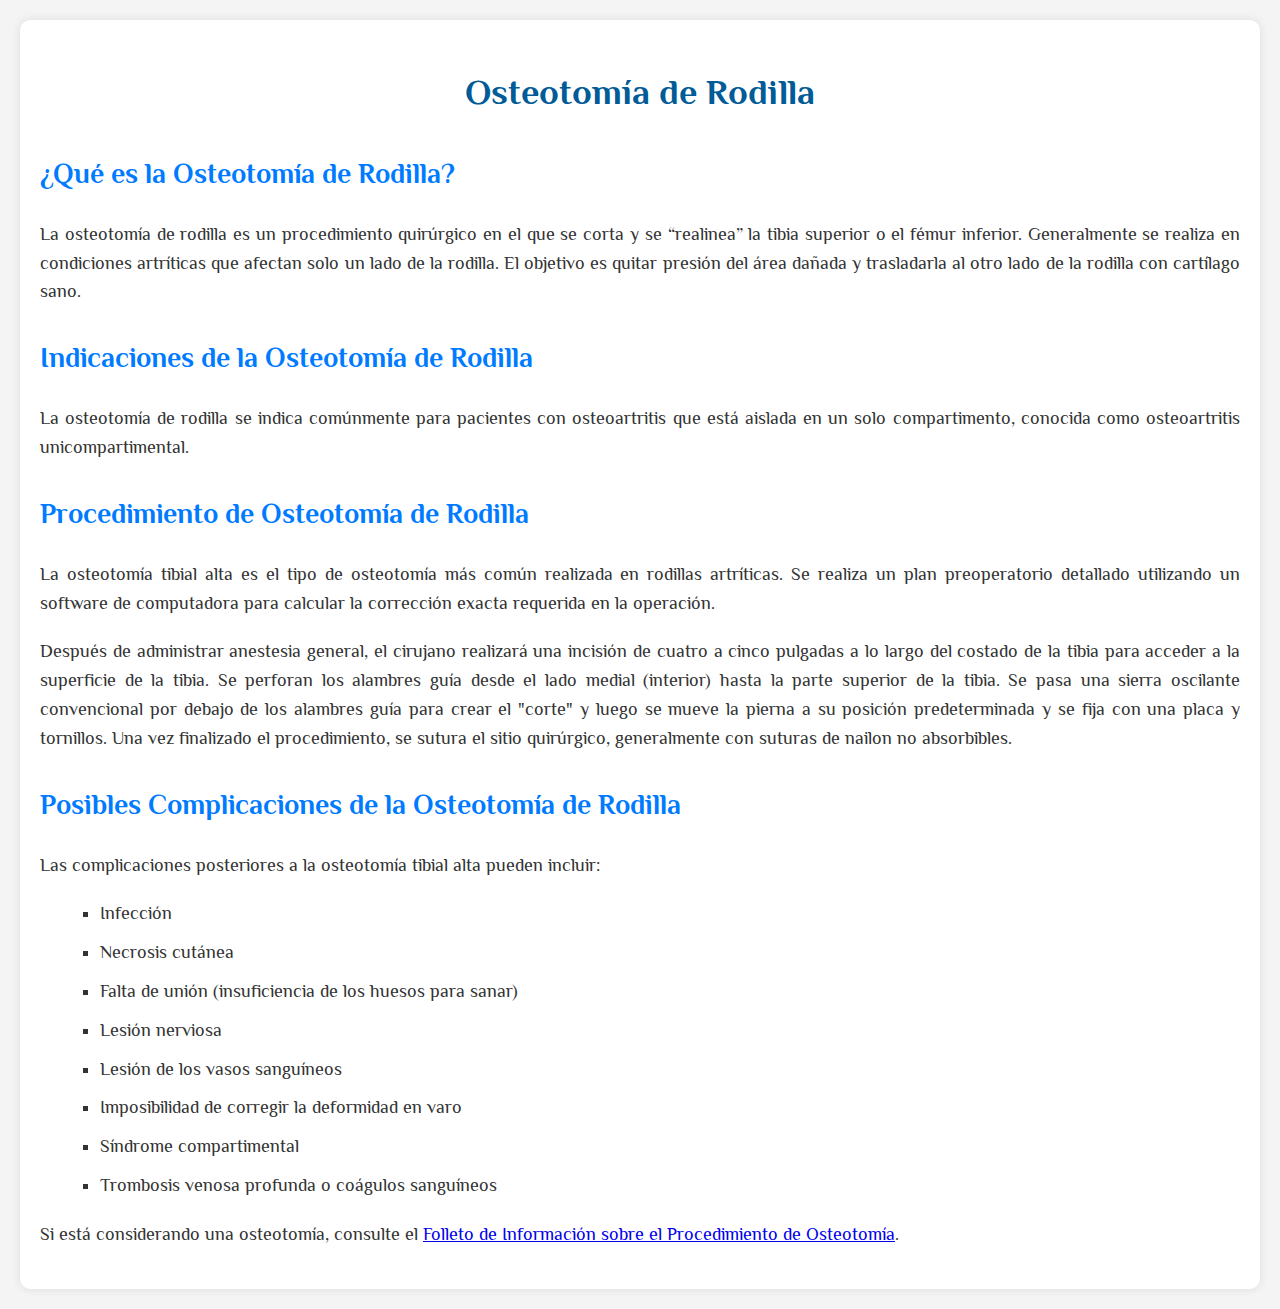
<file: pages/osteotomia-rodilla.html>
<!DOCTYPE html>
<html lang="es">
<head>
    <link href="https://fonts.googleapis.com/css?family=Philosopher:400,700," rel="stylesheet">

	<link href="https://fonts.googleapis.com/css?family=Open Sans:300,700," rel="stylesheet">
    <meta charset="UTF-8">
    <meta name="viewport" content="width=device-width, initial-scale=1.0">
    <title>Reemplazo total de rodilla</title>
    <style>
        body {
            font-family: "Philosopher", sans-serif;
            line-height: 1.6;
            margin: 20px;
            padding: 0;
            background-color: #f4f4f4;
            color: #333;
        }

        h1 {
            color: #005b96;
            text-align: center;
            font-size: 36px;
            margin-bottom: 20px;
        }

        h2 {
            color: #007bff;
            margin-top: 30px;
            font-size: 28px;
        }

        p {
            font-size: 18px;
            margin-bottom: 20px;
            text-align: justify;
        }

        ul {
            list-style-type: square;
            margin-left: 20px;
            margin-bottom: 20px;
        }

        ul li {
            margin-bottom: 10px;
            font-size: 18px;
        }

        ul li strong {
            color: #007bff;
        }

        div {
            background-color: #ffffff;
            padding: 20px;
            border-radius: 10px;
            box-shadow: 0px 0px 10px rgba(0, 0, 0, 0.1);
        }
    </style>
</head>
<body>
    <div>
        <h1>Osteotomía de Rodilla</h1>

        <h2>¿Qué es la Osteotomía de Rodilla?</h2>
        <p>La osteotomía de rodilla es un procedimiento quirúrgico en el que se corta y se “realinea” la tibia superior o el fémur inferior. Generalmente se realiza en condiciones artríticas que afectan solo un lado de la rodilla. El objetivo es quitar presión del área dañada y trasladarla al otro lado de la rodilla con cartílago sano.</p>

        <h2>Indicaciones de la Osteotomía de Rodilla</h2>
        <p>La osteotomía de rodilla se indica comúnmente para pacientes con osteoartritis que está aislada en un solo compartimento, conocida como osteoartritis unicompartimental.</p>

        <h2>Procedimiento de Osteotomía de Rodilla</h2>
        <p>La osteotomía tibial alta es el tipo de osteotomía más común realizada en rodillas artríticas. Se realiza un plan preoperatorio detallado utilizando un software de computadora para calcular la corrección exacta requerida en la operación.</p>
        <p>Después de administrar anestesia general, el cirujano realizará una incisión de cuatro a cinco pulgadas a lo largo del costado de la tibia para acceder a la superficie de la tibia. Se perforan los alambres guía desde el lado medial (interior) hasta la parte superior de la tibia. Se pasa una sierra oscilante convencional por debajo de los alambres guía para crear el "corte" y luego se mueve la pierna a su posición predeterminada y se fija con una placa y tornillos. Una vez finalizado el procedimiento, se sutura el sitio quirúrgico, generalmente con suturas de nailon no absorbibles.</p>

        <h2>Posibles Complicaciones de la Osteotomía de Rodilla</h2>
        <p>Las complicaciones posteriores a la osteotomía tibial alta pueden incluir:</p>
        <ul>
            <li>Infección</li>
            <li>Necrosis cutánea</li>
            <li>Falta de unión (insuficiencia de los huesos para sanar)</li>
            <li>Lesión nerviosa</li>
            <li>Lesión de los vasos sanguíneos</li>
            <li>Imposibilidad de corregir la deformidad en varo</li>
            <li>Síndrome compartimental</li>
            <li>Trombosis venosa profunda o coágulos sanguíneos</li>
        </ul>
        <p>Si está considerando una osteotomía, consulte el <a href="URL_del_Folleto">Folleto de Información sobre el Procedimiento de Osteotomía</a>.</p>
    </div>
</body>
</html>
</file>
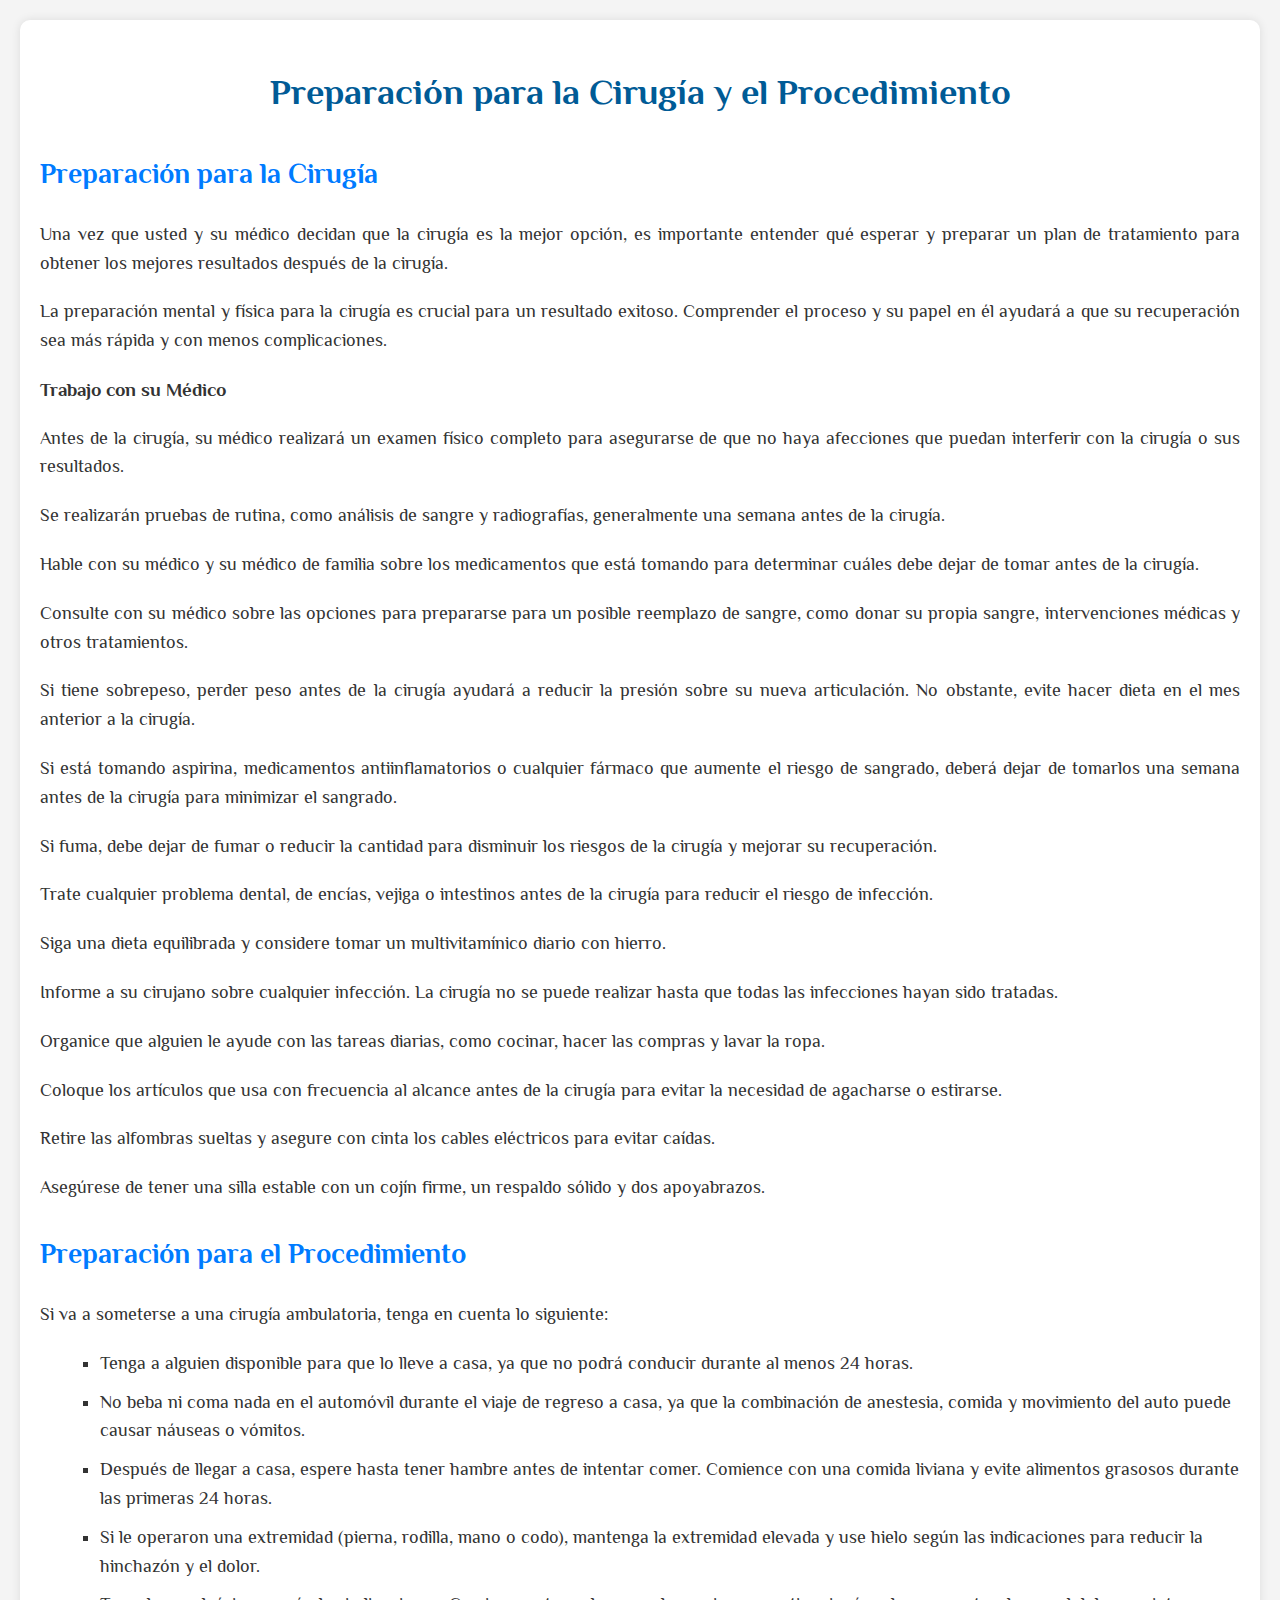
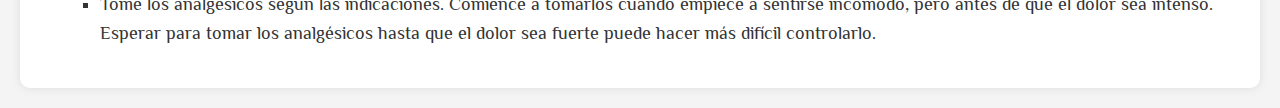
<file: pages/preparación-cirugía-procedimiento.html>
<!DOCTYPE html>
<html lang="es">
<head>
    <link href="https://fonts.googleapis.com/css?family=Philosopher:400,700," rel="stylesheet">

	<link href="https://fonts.googleapis.com/css?family=Open Sans:300,700," rel="stylesheet">
    <meta charset="UTF-8">
    <meta name="viewport" content="width=device-width, initial-scale=1.0">
    <title>Reemplazo total de rodilla</title>
    <style>
        body {
            font-family: "Philosopher", sans-serif;
            line-height: 1.6;
            margin: 20px;
            padding: 0;
            background-color: #f4f4f4;
            color: #333;
        }

        h1 {
            color: #005b96;
            text-align: center;
            font-size: 36px;
            margin-bottom: 20px;
        }

        h2 {
            color: #007bff;
            margin-top: 30px;
            font-size: 28px;
        }

        p {
            font-size: 18px;
            margin-bottom: 20px;
            text-align: justify;
        }

        ul {
            list-style-type: square;
            margin-left: 20px;
            margin-bottom: 20px;
        }

        ul li {
            margin-bottom: 10px;
            font-size: 18px;
        }

        ul li strong {
            color: #007bff;
        }

        div {
            background-color: #ffffff;
            padding: 20px;
            border-radius: 10px;
            box-shadow: 0px 0px 10px rgba(0, 0, 0, 0.1);
        }
    </style>
</head>
<body>
    <div class="content">
        <h1>Preparación para la Cirugía y el Procedimiento</h1>

        <h2>Preparación para la Cirugía</h2>
        <p>Una vez que usted y su médico decidan que la cirugía es la mejor opción, es importante entender qué esperar y preparar un plan de tratamiento para obtener los mejores resultados después de la cirugía.</p>
        <p>La preparación mental y física para la cirugía es crucial para un resultado exitoso. Comprender el proceso y su papel en él ayudará a que su recuperación sea más rápida y con menos complicaciones.</p>

        <h3>Trabajo con su Médico</h3>
        <p>Antes de la cirugía, su médico realizará un examen físico completo para asegurarse de que no haya afecciones que puedan interferir con la cirugía o sus resultados.</p>
        <p>Se realizarán pruebas de rutina, como análisis de sangre y radiografías, generalmente una semana antes de la cirugía.</p>
        <p>Hable con su médico y su médico de familia sobre los medicamentos que está tomando para determinar cuáles debe dejar de tomar antes de la cirugía.</p>
        <p>Consulte con su médico sobre las opciones para prepararse para un posible reemplazo de sangre, como donar su propia sangre, intervenciones médicas y otros tratamientos.</p>
        <p>Si tiene sobrepeso, perder peso antes de la cirugía ayudará a reducir la presión sobre su nueva articulación. No obstante, evite hacer dieta en el mes anterior a la cirugía.</p>
        <p>Si está tomando aspirina, medicamentos antiinflamatorios o cualquier fármaco que aumente el riesgo de sangrado, deberá dejar de tomarlos una semana antes de la cirugía para minimizar el sangrado.</p>
        <p>Si fuma, debe dejar de fumar o reducir la cantidad para disminuir los riesgos de la cirugía y mejorar su recuperación.</p>
        <p>Trate cualquier problema dental, de encías, vejiga o intestinos antes de la cirugía para reducir el riesgo de infección.</p>
        <p>Siga una dieta equilibrada y considere tomar un multivitamínico diario con hierro.</p>
        <p>Informe a su cirujano sobre cualquier infección. La cirugía no se puede realizar hasta que todas las infecciones hayan sido tratadas.</p>
        <p>Organice que alguien le ayude con las tareas diarias, como cocinar, hacer las compras y lavar la ropa.</p>
        <p>Coloque los artículos que usa con frecuencia al alcance antes de la cirugía para evitar la necesidad de agacharse o estirarse.</p>
        <p>Retire las alfombras sueltas y asegure con cinta los cables eléctricos para evitar caídas.</p>
        <p>Asegúrese de tener una silla estable con un cojín firme, un respaldo sólido y dos apoyabrazos.</p>

        <h2>Preparación para el Procedimiento</h2>
        <p>Si va a someterse a una cirugía ambulatoria, tenga en cuenta lo siguiente:</p>
        <ul>
            <li>Tenga a alguien disponible para que lo lleve a casa, ya que no podrá conducir durante al menos 24 horas.</li>
            <li>No beba ni coma nada en el automóvil durante el viaje de regreso a casa, ya que la combinación de anestesia, comida y movimiento del auto puede causar náuseas o vómitos.</li>
            <li>Después de llegar a casa, espere hasta tener hambre antes de intentar comer. Comience con una comida liviana y evite alimentos grasosos durante las primeras 24 horas.</li>
            <li>Si le operaron una extremidad (pierna, rodilla, mano o codo), mantenga la extremidad elevada y use hielo según las indicaciones para reducir la hinchazón y el dolor.</li>
            <li>Tome los analgésicos según las indicaciones. Comience a tomarlos cuando empiece a sentirse incómodo, pero antes de que el dolor sea intenso. Esperar para tomar los analgésicos hasta que el dolor sea fuerte puede hacer más difícil controlarlo.</li>
        </ul>
    </div>
</body>
</html>
</file>
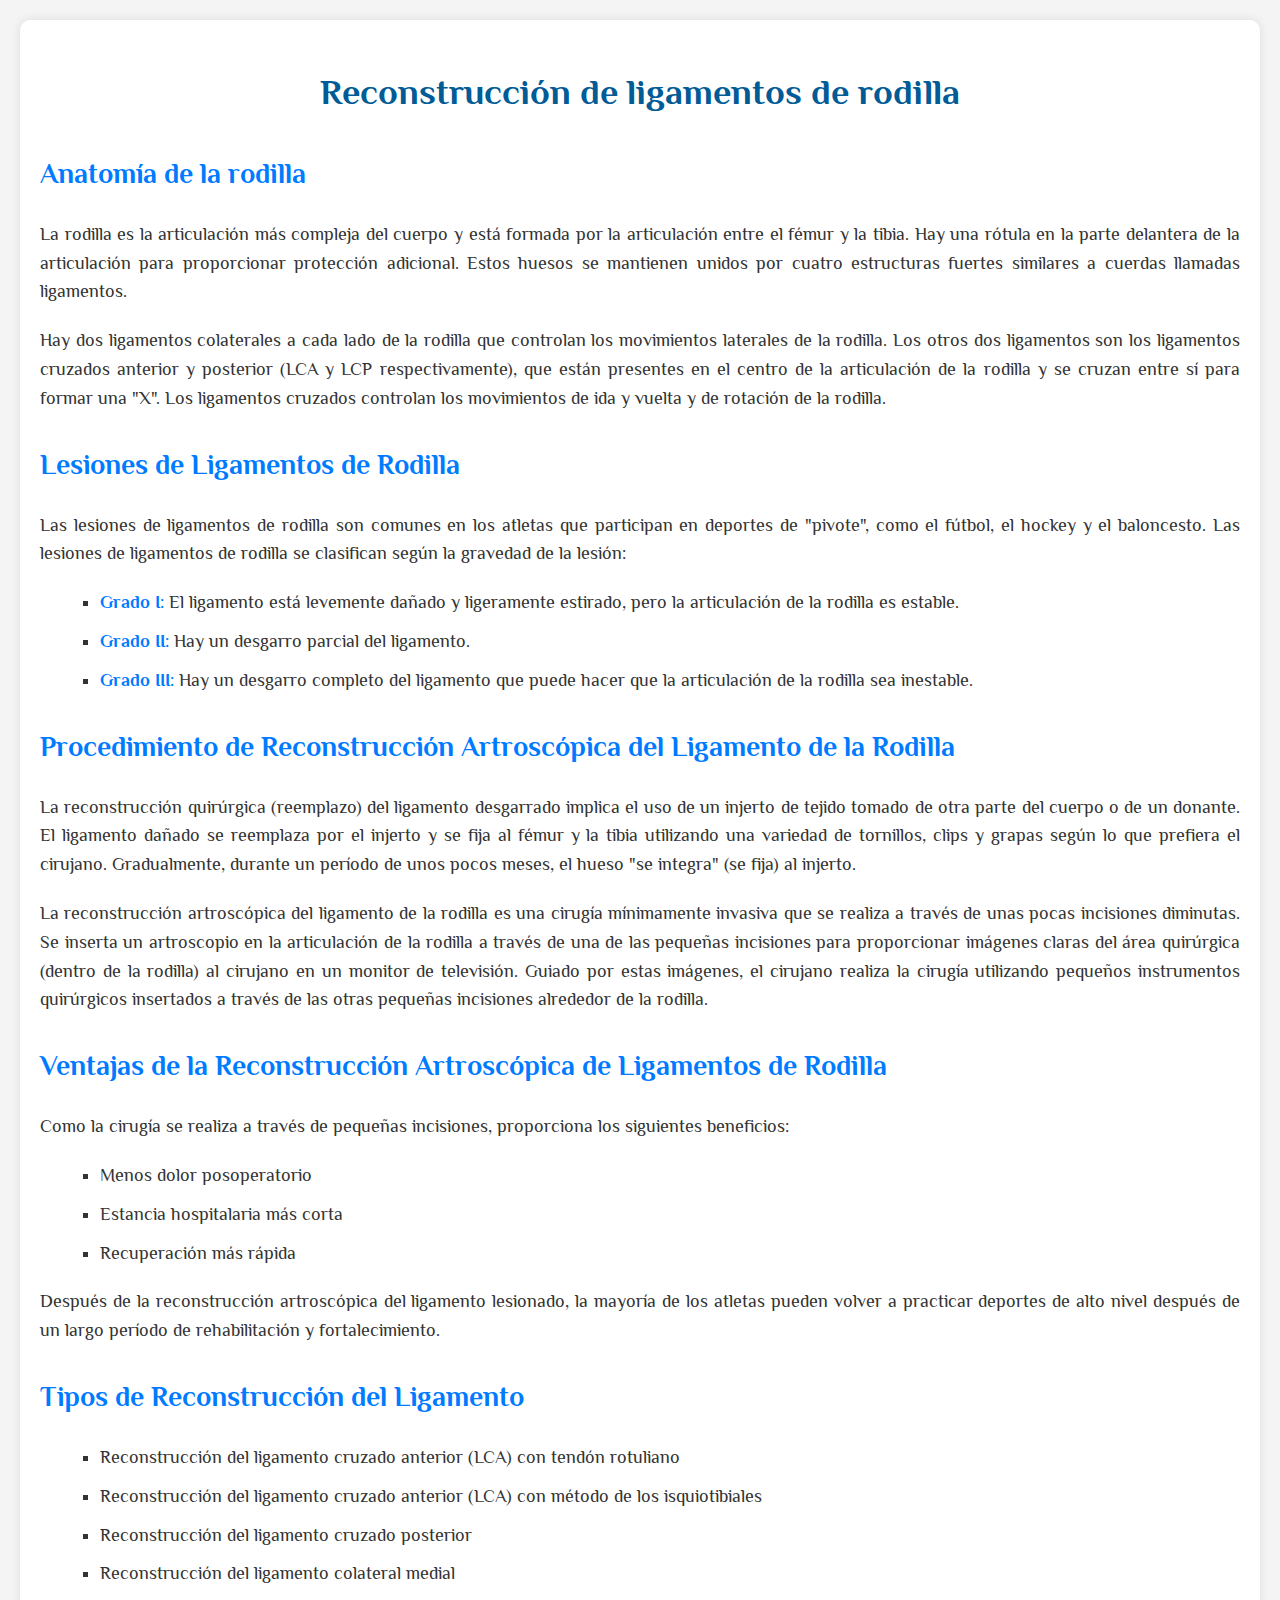
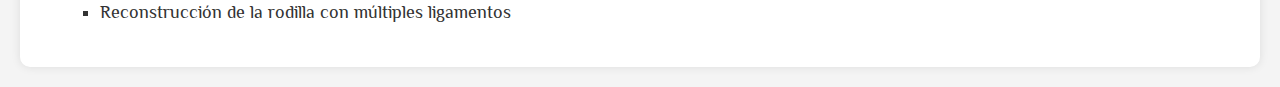
<file: pages/reconstrucción-ligamentos-rodilla.html>
<!DOCTYPE html>
<html lang="es">
<head>
    <link href="https://fonts.googleapis.com/css?family=Philosopher:400,700," rel="stylesheet">

	<link href="https://fonts.googleapis.com/css?family=Open Sans:300,700," rel="stylesheet">
    <meta charset="UTF-8">
    <meta name="viewport" content="width=device-width, initial-scale=1.0">
    <title>Reconstrucción de ligamentos de rodilla</title>
    <style>
        body {
            font-family: "Philosopher", sans-serif;
            line-height: 1.6;
            margin: 20px;
            padding: 0;
            background-color: #f4f4f4;
            color: #333;
        }

        h1 {
            color: #005b96;
            text-align: center;
            font-size: 36px;
            margin-bottom: 20px;
        }

        h2 {
            color: #007bff;
            margin-top: 30px;
            font-size: 28px;
        }

        p {
            font-size: 18px;
            margin-bottom: 20px;
            text-align: justify;
        }

        ul {
            list-style-type: square;
            margin-left: 20px;
            margin-bottom: 20px;
        }

        ul li {
            margin-bottom: 10px;
            font-size: 18px;
        }

        ul li strong {
            color: #007bff;
        }

        div {
            background-color: #ffffff;
            padding: 20px;
            border-radius: 10px;
            box-shadow: 0px 0px 10px rgba(0, 0, 0, 0.1);
        }
    </style>
</head>
<body>
    <div>

       
            
        <h1>Reconstrucción de ligamentos de rodilla</h1>

        <h2>Anatomía de la rodilla</h2>

        <p>La rodilla es la articulación más compleja del cuerpo y está formada por la articulación entre el fémur y la tibia. Hay una rótula en la parte delantera de la articulación para proporcionar protección adicional. Estos huesos se mantienen unidos por cuatro estructuras fuertes similares a cuerdas llamadas ligamentos.</p>
        <p>Hay dos ligamentos colaterales a cada lado de la rodilla que controlan los movimientos laterales de la rodilla. Los otros dos ligamentos son los ligamentos cruzados anterior y posterior (LCA y LCP respectivamente), que están presentes en el centro de la articulación de la rodilla y se cruzan entre sí para formar una "X". Los ligamentos cruzados controlan los movimientos de ida y vuelta y de rotación de la rodilla.</p>

        <h2>Lesiones de Ligamentos de Rodilla</h2>
        <p>Las lesiones de ligamentos de rodilla son comunes en los atletas que participan en deportes de "pivote", como el fútbol, el hockey y el baloncesto. Las lesiones de ligamentos de rodilla se clasifican según la gravedad de la lesión:</p>
        <ul>
            <li><strong>Grado I:</strong> El ligamento está levemente dañado y ligeramente estirado, pero la articulación de la rodilla es estable.</li>
            <li><strong>Grado II:</strong> Hay un desgarro parcial del ligamento.</li>
            <li><strong>Grado III:</strong> Hay un desgarro completo del ligamento que puede hacer que la articulación de la rodilla sea inestable.</li>
        </ul>

        <h2>Procedimiento de Reconstrucción Artroscópica del Ligamento de la Rodilla</h2>
        <p>La reconstrucción quirúrgica (reemplazo) del ligamento desgarrado implica el uso de un injerto de tejido tomado de otra parte del cuerpo o de un donante. El ligamento dañado se reemplaza por el injerto y se fija al fémur y la tibia utilizando una variedad de tornillos, clips y grapas según lo que prefiera el cirujano. Gradualmente, durante un período de unos pocos meses, el hueso "se integra" (se fija) al injerto.</p>
        <p>La reconstrucción artroscópica del ligamento de la rodilla es una cirugía mínimamente invasiva que se realiza a través de unas pocas incisiones diminutas. Se inserta un artroscopio en la articulación de la rodilla a través de una de las pequeñas incisiones para proporcionar imágenes claras del área quirúrgica (dentro de la rodilla) al cirujano en un monitor de televisión. Guiado por estas imágenes, el cirujano realiza la cirugía utilizando pequeños instrumentos quirúrgicos insertados a través de las otras pequeñas incisiones alrededor de la rodilla.</p>

        <h2>Ventajas de la Reconstrucción Artroscópica de Ligamentos de Rodilla</h2>
        <p>Como la cirugía se realiza a través de pequeñas incisiones, proporciona los siguientes beneficios:</p>
        <ul>
            <li>Menos dolor posoperatorio</li>
            <li>Estancia hospitalaria más corta</li>
            <li>Recuperación más rápida</li>
        </ul>
        <p>Después de la reconstrucción artroscópica del ligamento lesionado, la mayoría de los atletas pueden volver a practicar deportes de alto nivel después de un largo período de rehabilitación y fortalecimiento.</p>

        <h2>Tipos de Reconstrucción del Ligamento</h2>
        <ul>
            <li>Reconstrucción del ligamento cruzado anterior (LCA) con tendón rotuliano</li>
            <li>Reconstrucción del ligamento cruzado anterior (LCA) con método de los isquiotibiales</li>
            <li>Reconstrucción del ligamento cruzado posterior</li>
            <li>Reconstrucción del ligamento colateral medial</li>
            <li>Reconstrucción de la rodilla con múltiples ligamentos</li>
        </ul>
    </div>
</body>
</html>
</file>
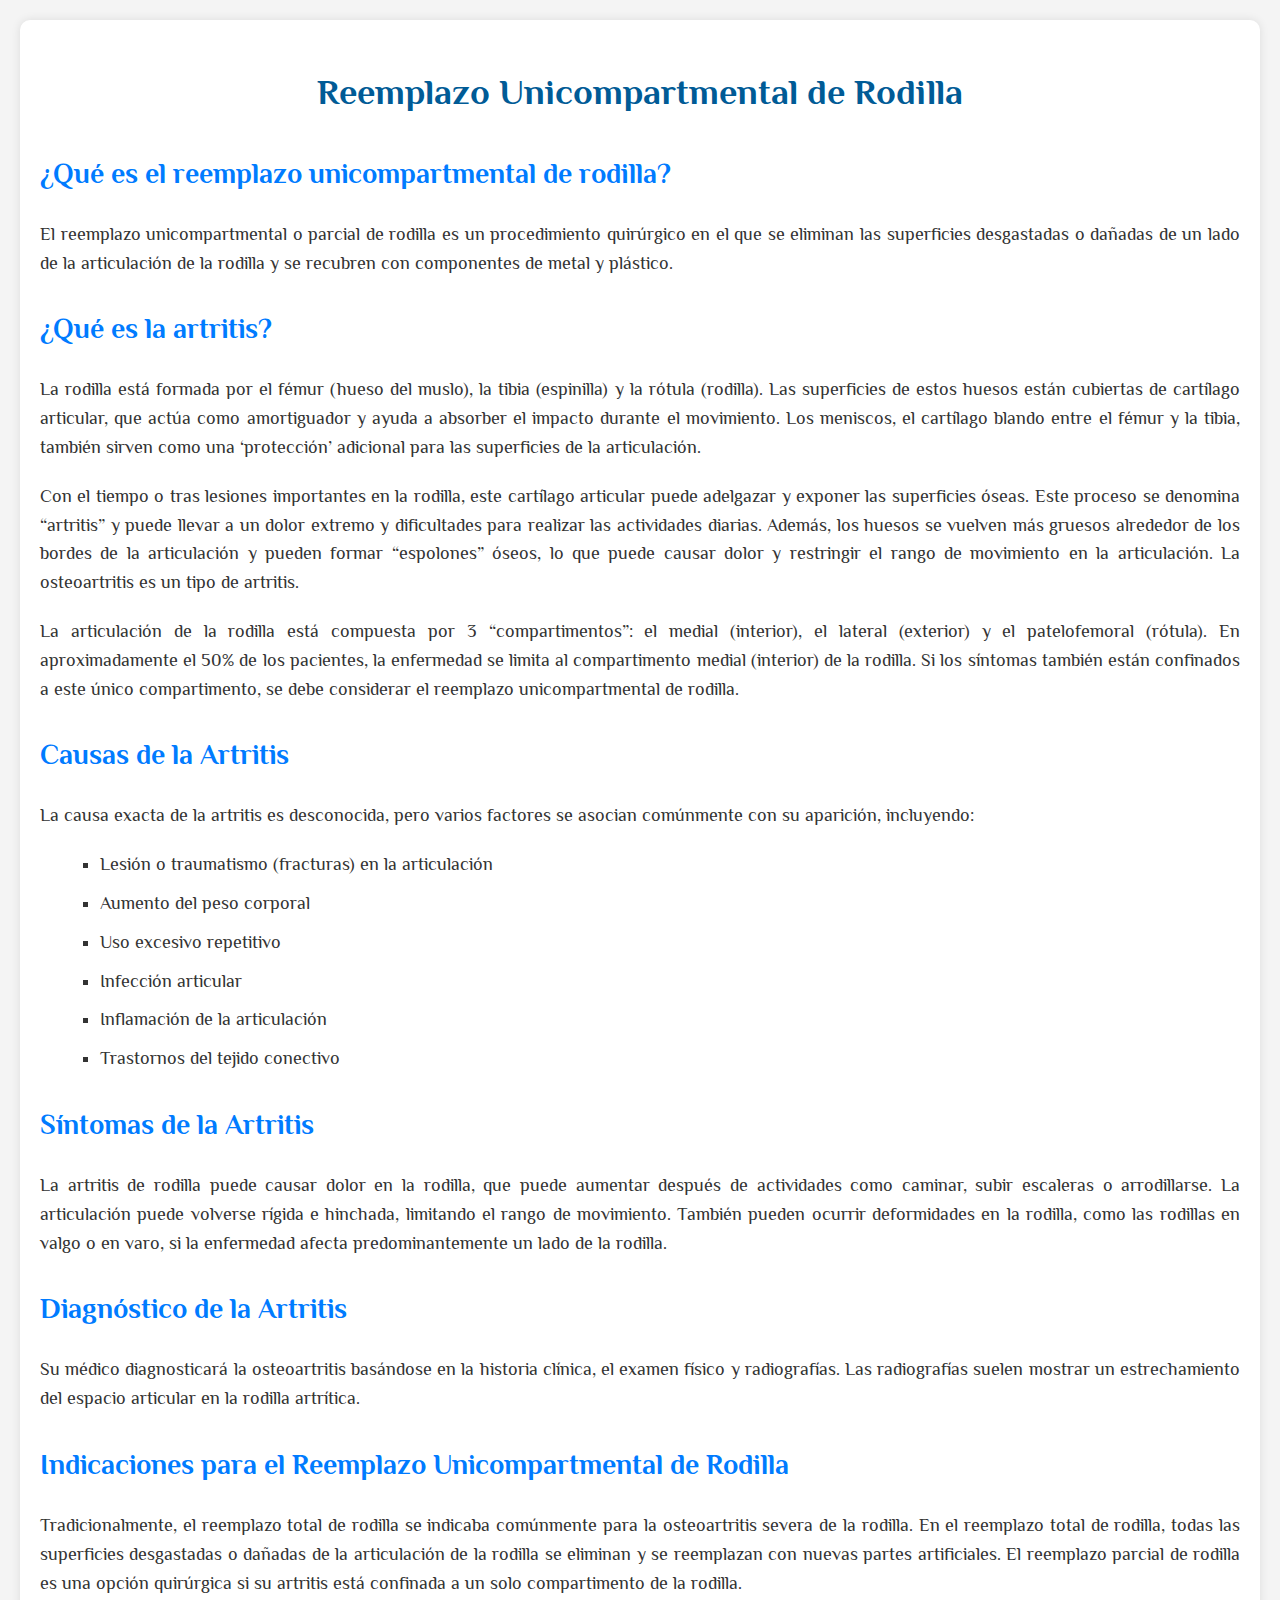
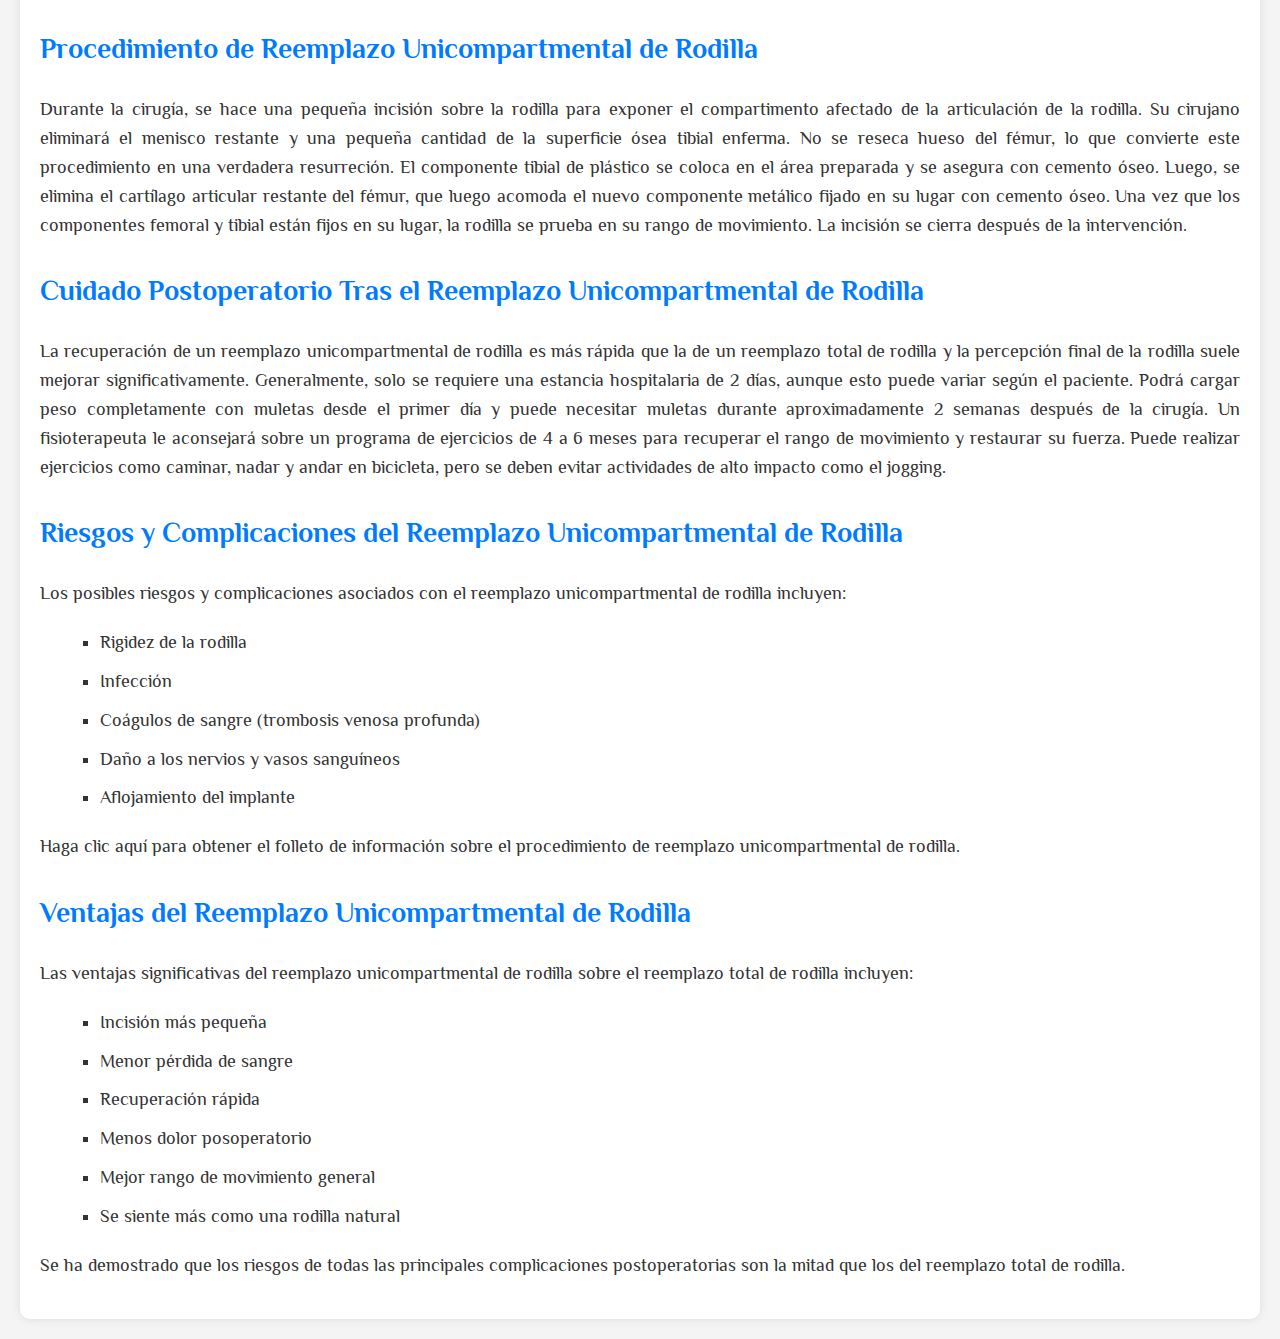
<file: pages/reemplazo-rodilla-unicompartimental.html>
<!DOCTYPE html>
<html lang="es">
<head>
    <link href="https://fonts.googleapis.com/css?family=Philosopher:400,700," rel="stylesheet">

	<link href="https://fonts.googleapis.com/css?family=Open Sans:300,700," rel="stylesheet">
    <meta charset="UTF-8">
    <meta name="viewport" content="width=device-width, initial-scale=1.0">
    <title>Reemplazo total de rodilla</title>
    <style>
        body {
            font-family: "Philosopher", sans-serif;
            line-height: 1.6;
            margin: 20px;
            padding: 0;
            background-color: #f4f4f4;
            color: #333;
        }

        h1 {
            color: #005b96;
            text-align: center;
            font-size: 36px;
            margin-bottom: 20px;
        }

        h2 {
            color: #007bff;
            margin-top: 30px;
            font-size: 28px;
        }

        p {
            font-size: 18px;
            margin-bottom: 20px;
            text-align: justify;
        }

        ul {
            list-style-type: square;
            margin-left: 20px;
            margin-bottom: 20px;
        }

        ul li {
            margin-bottom: 10px;
            font-size: 18px;
        }

        ul li strong {
            color: #007bff;
        }

        div {
            background-color: #ffffff;
            padding: 20px;
            border-radius: 10px;
            box-shadow: 0px 0px 10px rgba(0, 0, 0, 0.1);
        }
    </style>
</head>
<body>
    <div>
        <h1>Reemplazo Unicompartmental de Rodilla</h1>

        <h2>¿Qué es el reemplazo unicompartmental de rodilla?</h2>
        <p>El reemplazo unicompartmental o parcial de rodilla es un procedimiento quirúrgico en el que se eliminan las superficies desgastadas o dañadas de un lado de la articulación de la rodilla y se recubren con componentes de metal y plástico.</p>

        <h2>¿Qué es la artritis?</h2>
        <p>La rodilla está formada por el fémur (hueso del muslo), la tibia (espinilla) y la rótula (rodilla). Las superficies de estos huesos están cubiertas de cartílago articular, que actúa como amortiguador y ayuda a absorber el impacto durante el movimiento. Los meniscos, el cartílago blando entre el fémur y la tibia, también sirven como una ‘protección’ adicional para las superficies de la articulación.</p>
        <p>Con el tiempo o tras lesiones importantes en la rodilla, este cartílago articular puede adelgazar y exponer las superficies óseas. Este proceso se denomina “artritis” y puede llevar a un dolor extremo y dificultades para realizar las actividades diarias. Además, los huesos se vuelven más gruesos alrededor de los bordes de la articulación y pueden formar “espolones” óseos, lo que puede causar dolor y restringir el rango de movimiento en la articulación. La osteoartritis es un tipo de artritis.</p>
        <p>La articulación de la rodilla está compuesta por 3 “compartimentos”: el medial (interior), el lateral (exterior) y el patelofemoral (rótula). En aproximadamente el 50% de los pacientes, la enfermedad se limita al compartimento medial (interior) de la rodilla. Si los síntomas también están confinados a este único compartimento, se debe considerar el reemplazo unicompartmental de rodilla.</p>

        <h2>Causas de la Artritis</h2>
        <p>La causa exacta de la artritis es desconocida, pero varios factores se asocian comúnmente con su aparición, incluyendo:</p>
        <ul>
            <li>Lesión o traumatismo (fracturas) en la articulación</li>
            <li>Aumento del peso corporal</li>
            <li>Uso excesivo repetitivo</li>
            <li>Infección articular</li>
            <li>Inflamación de la articulación</li>
            <li>Trastornos del tejido conectivo</li>
        </ul>

        <h2>Síntomas de la Artritis</h2>
        <p>La artritis de rodilla puede causar dolor en la rodilla, que puede aumentar después de actividades como caminar, subir escaleras o arrodillarse. La articulación puede volverse rígida e hinchada, limitando el rango de movimiento. También pueden ocurrir deformidades en la rodilla, como las rodillas en valgo o en varo, si la enfermedad afecta predominantemente un lado de la rodilla.</p>

        <h2>Diagnóstico de la Artritis</h2>
        <p>Su médico diagnosticará la osteoartritis basándose en la historia clínica, el examen físico y radiografías. Las radiografías suelen mostrar un estrechamiento del espacio articular en la rodilla artrítica.</p>

        <h2>Indicaciones para el Reemplazo Unicompartmental de Rodilla</h2>
        <p>Tradicionalmente, el reemplazo total de rodilla se indicaba comúnmente para la osteoartritis severa de la rodilla. En el reemplazo total de rodilla, todas las superficies desgastadas o dañadas de la articulación de la rodilla se eliminan y se reemplazan con nuevas partes artificiales. El reemplazo parcial de rodilla es una opción quirúrgica si su artritis está confinada a un solo compartimento de la rodilla.</p>

        <h2>Procedimiento de Reemplazo Unicompartmental de Rodilla</h2>
        <p>Durante la cirugía, se hace una pequeña incisión sobre la rodilla para exponer el compartimento afectado de la articulación de la rodilla. Su cirujano eliminará el menisco restante y una pequeña cantidad de la superficie ósea tibial enferma. No se reseca hueso del fémur, lo que convierte este procedimiento en una verdadera resurreción. El componente tibial de plástico se coloca en el área preparada y se asegura con cemento óseo. Luego, se elimina el cartílago articular restante del fémur, que luego acomoda el nuevo componente metálico fijado en su lugar con cemento óseo. Una vez que los componentes femoral y tibial están fijos en su lugar, la rodilla se prueba en su rango de movimiento. La incisión se cierra después de la intervención.</p>

        <h2>Cuidado Postoperatorio Tras el Reemplazo Unicompartmental de Rodilla</h2>
        <p>La recuperación de un reemplazo unicompartmental de rodilla es más rápida que la de un reemplazo total de rodilla y la percepción final de la rodilla suele mejorar significativamente. Generalmente, solo se requiere una estancia hospitalaria de 2 días, aunque esto puede variar según el paciente. Podrá cargar peso completamente con muletas desde el primer día y puede necesitar muletas durante aproximadamente 2 semanas después de la cirugía. Un fisioterapeuta le aconsejará sobre un programa de ejercicios de 4 a 6 meses para recuperar el rango de movimiento y restaurar su fuerza. Puede realizar ejercicios como caminar, nadar y andar en bicicleta, pero se deben evitar actividades de alto impacto como el jogging.</p>

        <h2>Riesgos y Complicaciones del Reemplazo Unicompartmental de Rodilla</h2>
        <p>Los posibles riesgos y complicaciones asociados con el reemplazo unicompartmental de rodilla incluyen:</p>
        <ul>
            <li>Rigidez de la rodilla</li>
            <li>Infección</li>
            <li>Coágulos de sangre (trombosis venosa profunda)</li>
            <li>Daño a los nervios y vasos sanguíneos</li>
            <li>Aflojamiento del implante</li>
        </ul>
        <p>Haga clic aquí para obtener el folleto de información sobre el procedimiento de reemplazo unicompartmental de rodilla.</p>

        <h2>Ventajas del Reemplazo Unicompartmental de Rodilla</h2>
        <p>Las ventajas significativas del reemplazo unicompartmental de rodilla sobre el reemplazo total de rodilla incluyen:</p>
        <ul>
            <li>Incisión más pequeña</li>
            <li>Menor pérdida de sangre</li>
            <li>Recuperación rápida</li>
            <li>Menos dolor posoperatorio</li>
            <li>Mejor rango de movimiento general</li>
            <li>Se siente más como una rodilla natural</li>
        </ul>
        <p>Se ha demostrado que los riesgos de todas las principales complicaciones postoperatorias son la mitad que los del reemplazo total de rodilla.</p>
    </div>
</body>
</html>
</file>
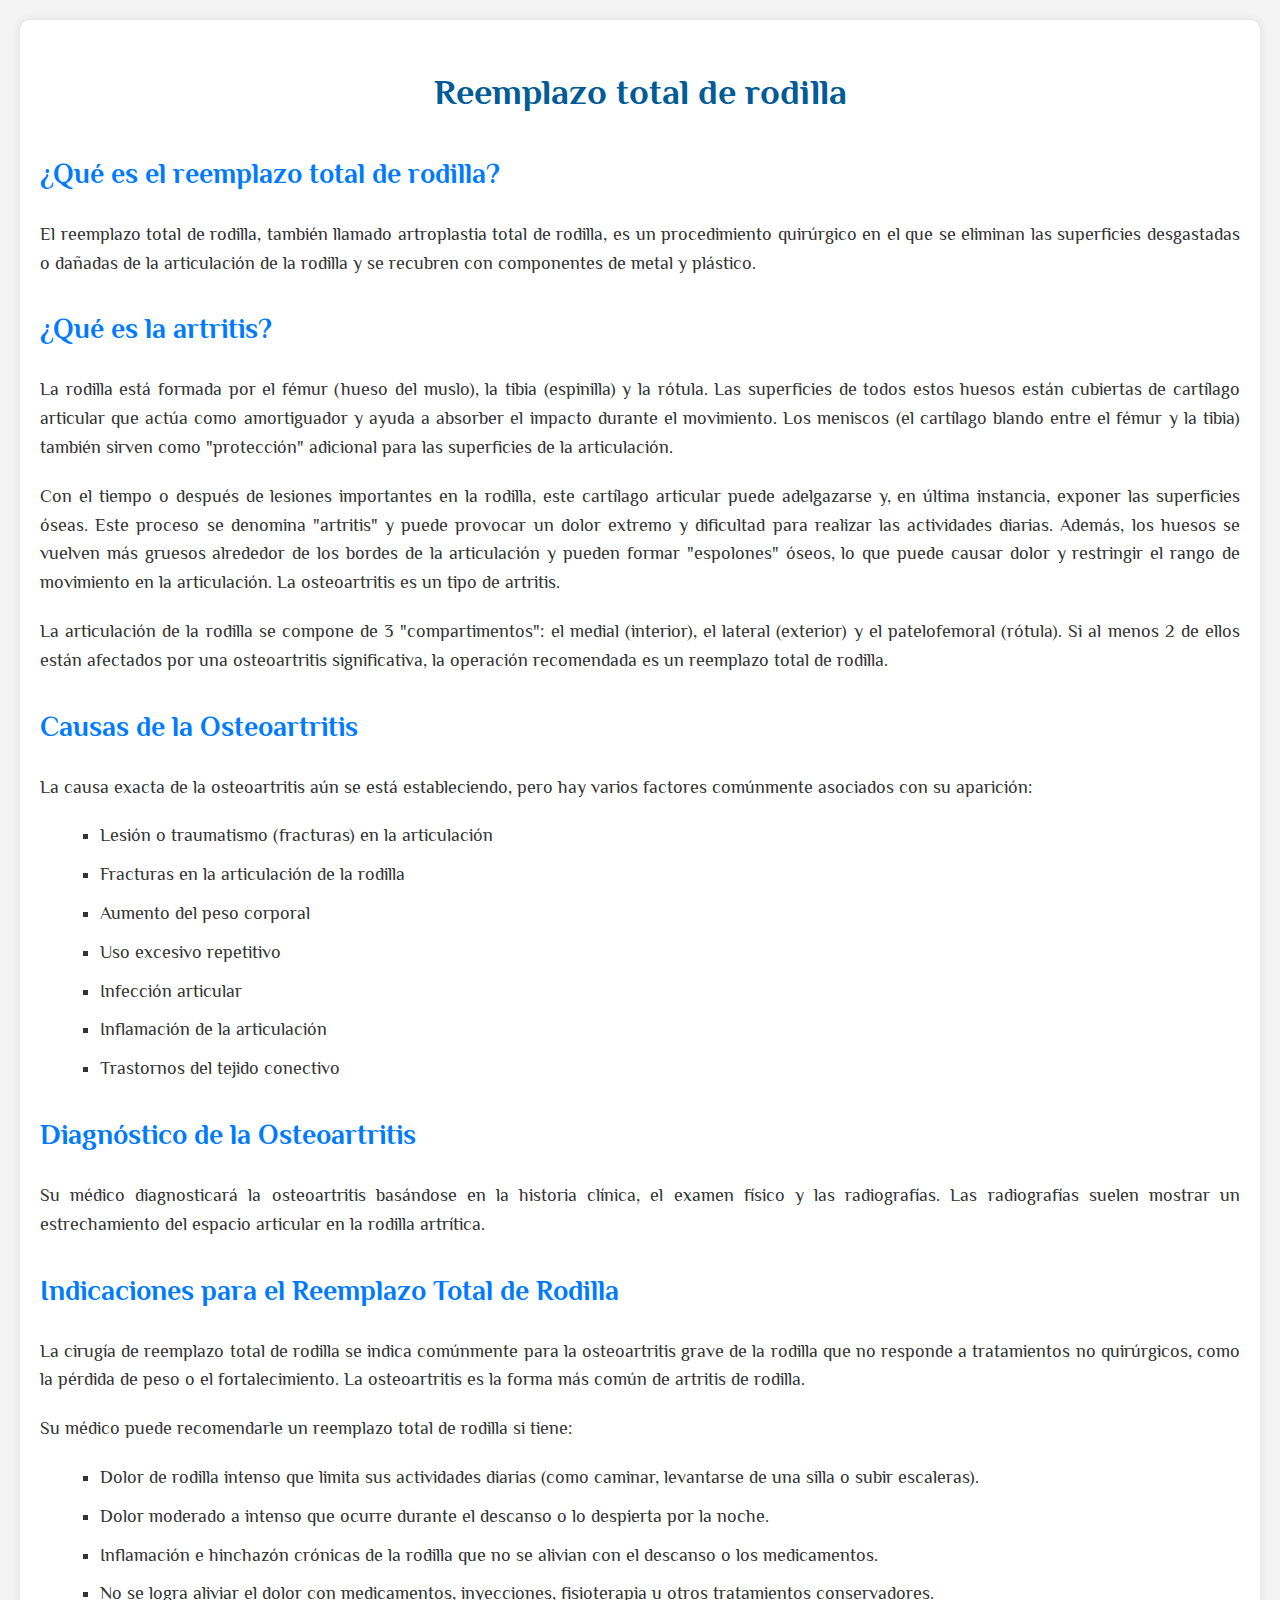
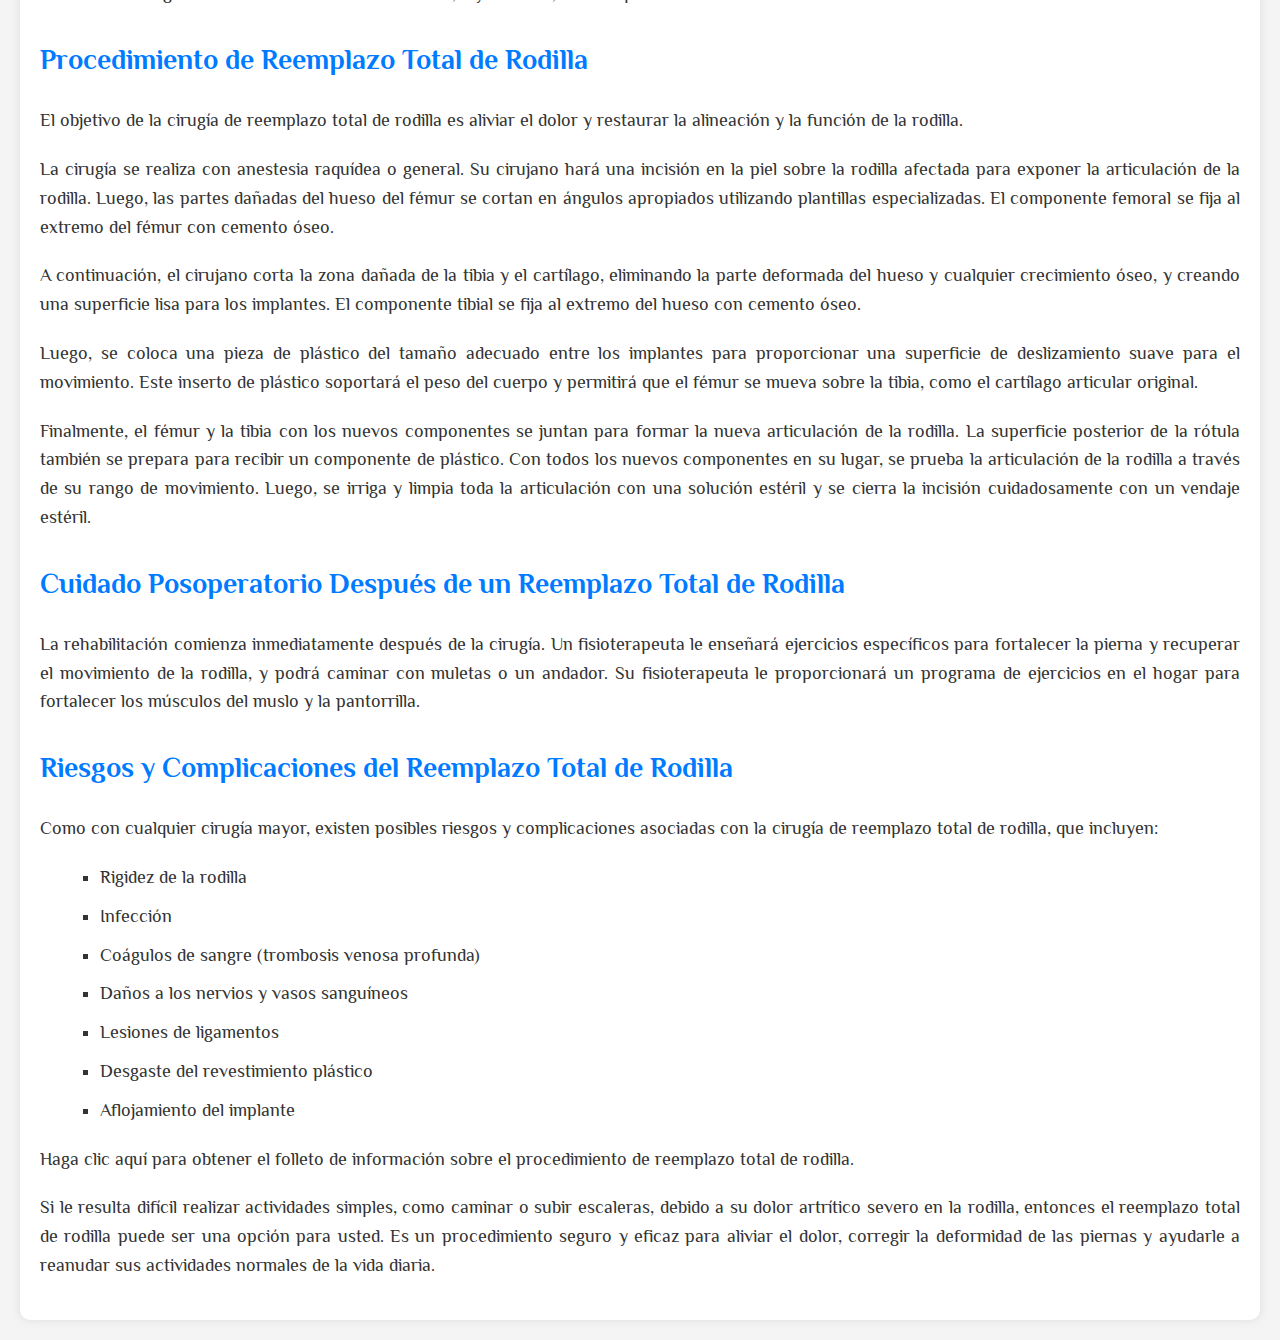
<file: pages/reemplazo-total-rodilla.html>
<!DOCTYPE html>
<html lang="es">
<head>
    <link href="https://fonts.googleapis.com/css?family=Philosopher:400,700," rel="stylesheet">

	<link href="https://fonts.googleapis.com/css?family=Open Sans:300,700," rel="stylesheet">
    <meta charset="UTF-8">
    <meta name="viewport" content="width=device-width, initial-scale=1.0">
    <title>Reemplazo total de rodilla</title>
    <style>
        body {
            font-family: "Philosopher", sans-serif;
            line-height: 1.6;
            margin: 20px;
            padding: 0;
            background-color: #f4f4f4;
            color: #333;
        }

        h1 {
            color: #005b96;
            text-align: center;
            font-size: 36px;
            margin-bottom: 20px;
        }

        h2 {
            color: #007bff;
            margin-top: 30px;
            font-size: 28px;
        }

        p {
            font-size: 18px;
            margin-bottom: 20px;
            text-align: justify;
        }

        ul {
            list-style-type: square;
            margin-left: 20px;
            margin-bottom: 20px;
        }

        ul li {
            margin-bottom: 10px;
            font-size: 18px;
        }

        ul li strong {
            color: #007bff;
        }

        div {
            background-color: #ffffff;
            padding: 20px;
            border-radius: 10px;
            box-shadow: 0px 0px 10px rgba(0, 0, 0, 0.1);
        }
    </style>
</head>
<body>
    <div>

       
            
        <h1>Reemplazo total de rodilla</h1>

        <h2>¿Qué es el reemplazo total de rodilla?</h2>
        <p>El reemplazo total de rodilla, también llamado artroplastia total de rodilla, es un procedimiento quirúrgico en el que se eliminan las superficies desgastadas o dañadas de la articulación de la rodilla y se recubren con componentes de metal y plástico.</p>

        <h2>¿Qué es la artritis?</h2>
        <p>La rodilla está formada por el fémur (hueso del muslo), la tibia (espinilla) y la rótula. Las superficies de todos estos huesos están cubiertas de cartílago articular que actúa como amortiguador y ayuda a absorber el impacto durante el movimiento. Los meniscos (el cartílago blando entre el fémur y la tibia) también sirven como "protección" adicional para las superficies de la articulación.</p>
        <p>Con el tiempo o después de lesiones importantes en la rodilla, este cartílago articular puede adelgazarse y, en última instancia, exponer las superficies óseas. Este proceso se denomina "artritis" y puede provocar un dolor extremo y dificultad para realizar las actividades diarias. Además, los huesos se vuelven más gruesos alrededor de los bordes de la articulación y pueden formar "espolones" óseos, lo que puede causar dolor y restringir el rango de movimiento en la articulación. La osteoartritis es un tipo de artritis.</p>
        <p>La articulación de la rodilla se compone de 3 "compartimentos": el medial (interior), el lateral (exterior) y el patelofemoral (rótula). Si al menos 2 de ellos están afectados por una osteoartritis significativa, la operación recomendada es un reemplazo total de rodilla.</p>

        <h2>Causas de la Osteoartritis</h2>
        <p>La causa exacta de la osteoartritis aún se está estableciendo, pero hay varios factores comúnmente asociados con su aparición:</p>
        <ul>
            <li>Lesión o traumatismo (fracturas) en la articulación</li>
            <li>Fracturas en la articulación de la rodilla</li>
            <li>Aumento del peso corporal</li>
            <li>Uso excesivo repetitivo</li>
            <li>Infección articular</li>
            <li>Inflamación de la articulación</li>
            <li>Trastornos del tejido conectivo</li>
        </ul>

        <h2>Diagnóstico de la Osteoartritis</h2>
        <p>Su médico diagnosticará la osteoartritis basándose en la historia clínica, el examen físico y las radiografías. Las radiografías suelen mostrar un estrechamiento del espacio articular en la rodilla artrítica.</p>

        <h2>Indicaciones para el Reemplazo Total de Rodilla</h2>
        <p>La cirugía de reemplazo total de rodilla se indica comúnmente para la osteoartritis grave de la rodilla que no responde a tratamientos no quirúrgicos, como la pérdida de peso o el fortalecimiento. La osteoartritis es la forma más común de artritis de rodilla.</p>
        <p>Su médico puede recomendarle un reemplazo total de rodilla si tiene:</p>
        <ul>
            <li>Dolor de rodilla intenso que limita sus actividades diarias (como caminar, levantarse de una silla o subir escaleras).</li>
            <li>Dolor moderado a intenso que ocurre durante el descanso o lo despierta por la noche.</li>
            <li>Inflamación e hinchazón crónicas de la rodilla que no se alivian con el descanso o los medicamentos.</li>
            <li>No se logra aliviar el dolor con medicamentos, inyecciones, fisioterapia u otros tratamientos conservadores.</li>
        </ul>

        <h2>Procedimiento de Reemplazo Total de Rodilla</h2>
        <p>El objetivo de la cirugía de reemplazo total de rodilla es aliviar el dolor y restaurar la alineación y la función de la rodilla.</p>
        <p>La cirugía se realiza con anestesia raquídea o general. Su cirujano hará una incisión en la piel sobre la rodilla afectada para exponer la articulación de la rodilla. Luego, las partes dañadas del hueso del fémur se cortan en ángulos apropiados utilizando plantillas especializadas. El componente femoral se fija al extremo del fémur con cemento óseo.</p>
        <p>A continuación, el cirujano corta la zona dañada de la tibia y el cartílago, eliminando la parte deformada del hueso y cualquier crecimiento óseo, y creando una superficie lisa para los implantes. El componente tibial se fija al extremo del hueso con cemento óseo.</p>
        <p>Luego, se coloca una pieza de plástico del tamaño adecuado entre los implantes para proporcionar una superficie de deslizamiento suave para el movimiento. Este inserto de plástico soportará el peso del cuerpo y permitirá que el fémur se mueva sobre la tibia, como el cartílago articular original.</p>
        <p>Finalmente, el fémur y la tibia con los nuevos componentes se juntan para formar la nueva articulación de la rodilla. La superficie posterior de la rótula también se prepara para recibir un componente de plástico. Con todos los nuevos componentes en su lugar, se prueba la articulación de la rodilla a través de su rango de movimiento. Luego, se irriga y limpia toda la articulación con una solución estéril y se cierra la incisión cuidadosamente con un vendaje estéril.</p>

        <h2>Cuidado Posoperatorio Después de un Reemplazo Total de Rodilla</h2>
        <p>La rehabilitación comienza inmediatamente después de la cirugía. Un fisioterapeuta le enseñará ejercicios específicos para fortalecer la pierna y recuperar el movimiento de la rodilla, y podrá caminar con muletas o un andador. Su fisioterapeuta le proporcionará un programa de ejercicios en el hogar para fortalecer los músculos del muslo y la pantorrilla.</p>

        <h2>Riesgos y Complicaciones del Reemplazo Total de Rodilla</h2>
        <p>Como con cualquier cirugía mayor, existen posibles riesgos y complicaciones asociadas con la cirugía de reemplazo total de rodilla, que incluyen:</p>
        <ul>
            <li>Rigidez de la rodilla</li>
            <li>Infección</li>
            <li>Coágulos de sangre (trombosis venosa profunda)</li>
            <li>Daños a los nervios y vasos sanguíneos</li>
            <li>Lesiones de ligamentos</li>
            <li>Desgaste del revestimiento plástico</li>
            <li>Aflojamiento del implante</li>
        </ul>
        <p>Haga clic aquí para obtener el folleto de información sobre el procedimiento de reemplazo total de rodilla.</p>
        <p>Si le resulta difícil realizar actividades simples, como caminar o subir escaleras, debido a su dolor artrítico severo en la rodilla, entonces el reemplazo total de rodilla puede ser una opción para usted. Es un procedimiento seguro y eficaz para aliviar el dolor, corregir la deformidad de las piernas y ayudarle a reanudar sus actividades normales de la vida diaria.</p>
    </div>
</body>
</html>
</file>
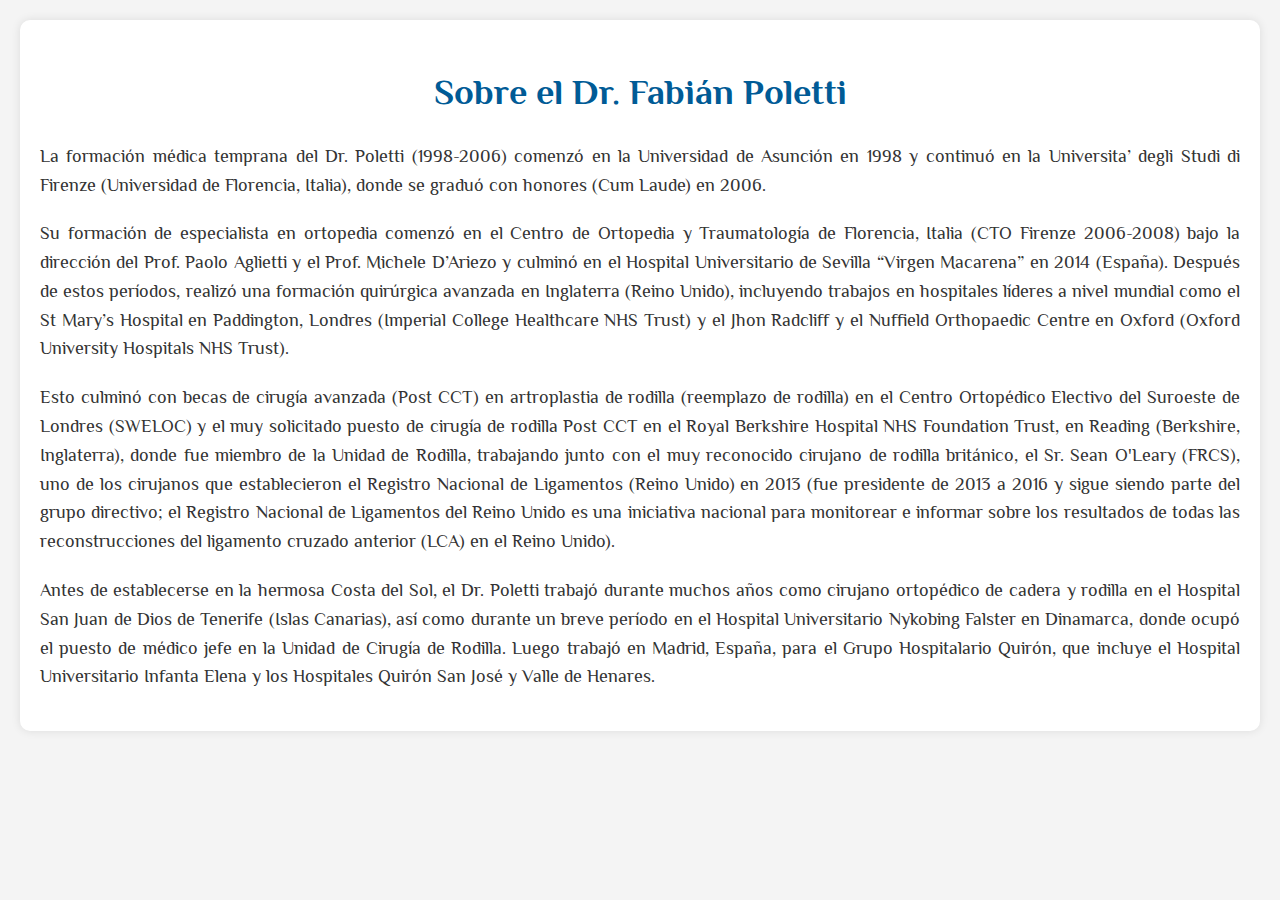
<file: pages/sobre-poletti.html>
<!DOCTYPE html>
<html lang="es">
<head>
    <link href="https://fonts.googleapis.com/css?family=Philosopher:400,700," rel="stylesheet">

	<link href="https://fonts.googleapis.com/css?family=Open Sans:300,700," rel="stylesheet">
    <meta charset="UTF-8">
    <meta name="viewport" content="width=device-width, initial-scale=1.0">
    <title>Sobre el Dr. Poletti</title>
    <style>
        body {
            font-family: "Philosopher", sans-serif;
            line-height: 1.6;
            margin: 20px;
            padding: 0;
            background-color: #f4f4f4;
            color: #333;
        }

        h1 {
            color: #005b96;
            text-align: center;
            font-size: 36px;
            margin-bottom: 20px;
        }

        h2 {
            color: #007bff;
            margin-top: 30px;
            font-size: 28px;
        }

        p {
            font-size: 18px;
            margin-bottom: 20px;
            text-align: justify;
        }

        ul {
            list-style-type: square;
            margin-left: 20px;
            margin-bottom: 20px;
        }

        ul li {
            margin-bottom: 10px;
            font-size: 18px;
        }

        ul li strong {
            color: #007bff;
        }

        div {
            background-color: #ffffff;
            padding: 20px;
            border-radius: 10px;
            box-shadow: 0px 0px 10px rgba(0, 0, 0, 0.1);
        }
    </style>
</head>
<body>
    <div>
        <h1>Sobre el Dr. Fabián Poletti</h1>

        <p>La formación médica temprana del Dr. Poletti (1998-2006) comenzó en la Universidad de Asunción en 1998 y continuó en la Universita’ degli Studi di Firenze (Universidad de Florencia, Italia), donde se graduó con honores (Cum Laude) en 2006.</p>
        
        <p>Su formación de especialista en ortopedia comenzó en el Centro de Ortopedia y Traumatología de Florencia, Italia (CTO Firenze 2006-2008) bajo la dirección del Prof. Paolo Aglietti y el Prof. Michele D’Ariezo y culminó en el Hospital Universitario de Sevilla “Virgen Macarena” en 2014 (España). Después de estos períodos, realizó una formación quirúrgica avanzada en Inglaterra (Reino Unido), incluyendo trabajos en hospitales líderes a nivel mundial como el St Mary’s Hospital en Paddington, Londres (Imperial College Healthcare NHS Trust) y el Jhon Radcliff y el Nuffield Orthopaedic Centre en Oxford (Oxford University Hospitals NHS Trust).</p>
        
        <p>Esto culminó con becas de cirugía avanzada (Post CCT) en artroplastia de rodilla (reemplazo de rodilla) en el Centro Ortopédico Electivo del Suroeste de Londres (SWELOC) y el muy solicitado puesto de cirugía de rodilla Post CCT en el Royal Berkshire Hospital NHS Foundation Trust, en Reading (Berkshire, Inglaterra), donde fue miembro de la Unidad de Rodilla, trabajando junto con el muy reconocido cirujano de rodilla británico, el Sr. Sean O'Leary (FRCS), uno de los cirujanos que establecieron el Registro Nacional de Ligamentos (Reino Unido) en 2013 (fue presidente de 2013 a 2016 y sigue siendo parte del grupo directivo; el Registro Nacional de Ligamentos del Reino Unido es una iniciativa nacional para monitorear e informar sobre los resultados de todas las reconstrucciones del ligamento cruzado anterior (LCA) en el Reino Unido).</p>
        
        <p>Antes de establecerse en la hermosa Costa del Sol, el Dr. Poletti trabajó durante muchos años como cirujano ortopédico de cadera y rodilla en el Hospital San Juan de Dios de Tenerife (Islas Canarias), así como durante un breve período en el Hospital Universitario Nykobing Falster en Dinamarca, donde ocupó el puesto de médico jefe en la Unidad de Cirugía de Rodilla. Luego trabajó en Madrid, España, para el Grupo Hospitalario Quirón, que incluye el Hospital Universitario Infanta Elena y los Hospitales Quirón San José y Valle de Henares.</p>
    </div>
</body>
</file>
<file: stylesheetfp.css>
@charset "UTF-8";

@font-face {
    font-family: 'Philosopher';
    src: url('Philosopher-Regular.ttf') format('truetype');
    font-weight: normal;
    font-style: normal;
}

html, body {
    height: 100%;
    width: 100%;
    margin: 0;
    padding: 0;
    background-color: #f4f4f4;
    font-family: 'Philosopher', Arial, sans-serif;
    overflow-x: hidden;
}

.sections-stack .content.flags {
    display: flex;
    justify-content: center;
    gap: 150px;
    padding: 0;
    background-color: #06026b;
    max-width: 100%;
}

.sections-stack .content.flags a img {
    width: 40px;
    transition: transform 0.3s ease;
}

.sections-stack .content.flags a img:hover {
    transform: scale(1.1);
}

@media (max-width: 768px) {
    .sections-stack .content.flags {
        gap: 20px;
    }
}

.inst-icon {
    text-align: center;
    font-size: 35px;
    color: #7d6702;
    padding: 0;
}

.inst-icon ul {
    padding: 2px;
    margin: 0;
}

.inst-icon ul li {
    display: inline-block;
}

.content-initial {
    display: flex;
    justify-content: center;
    padding: 40px;
    margin: 0;
    background-color: #fafbfc;
}

.initial {
    display: flex;
    justify-content: space-around;
    align-items: center;
    max-width: 1100%;
    width: 100%;
}

.content-initial h3 {
    font-size: 32px;
    color: #005b96;
    margin: 0;
    text-align: center;
}

.content-initial p {
    font-size: 22px;
    color: #666;
    margin: 0;
    text-align: center;
}

.content-initial a {
    color: #007bff;
    text-decoration: none;
    transition: color 0.3s ease;
}

h6 {
    font-size: 16px;
    color: #fff;
    margin: 0;
    padding: 10px;
    text-align: center;
}

.midpage-header {
    text-align: center;
    background-color: #f4f4f4;
}

.midpage-header h3 {
    color: #005b96;
}

.first-part {
    margin-right: 10px;
}

.second-part {
    display: inline-block;
    padding-left: 0;
}

a {
    color: #007bff;
    text-decoration: none;
}

.divider {
    width: 100%;
    height: 2px;
    background-color: #0056b3;
    margin: 1px;
}

.nav-principal {
    background-color: #007bff;
}

.nav-bar {
    max-width: 100%;
    display: flex;
    justify-content: space-between;
    align-items: center;
    padding: 0 20px;
}

.nav-bar ul {
    list-style-type: none;
    padding: 0;
    margin: 0;
    display: flex;
}

.nav-bar ul li {
    margin-right: 20px;
}

.nav-bar ul li:last-child {
    margin-right: 0;
}

.nav-bar ul li a {
    color: #fff;
    text-decoration: none;
    padding: 10px 15px;
    transition: background-color 0.3s ease;
}

.nav-bar ul li a:hover {
    background-color: #0056b3;
}

.midpage-container h3 {
    font-size: 36px;
}

@media (max-width: 768px) {
    .initial {
        flex-direction: column;
        align-items: center;
    }

    .phoneline {
        margin-top: 10px;
        text-align: center;
    }
}

.nav-menu {
    list-style: none;
    padding: 10px 15px;
    align-items: center;
    justify-content: space-around;
    flex: 1;
    text-align: center;
}

.nav-menu li {
    position: relative;
    display: flex;
    align-items: center;
}

.nav-menu {
    display: flex;
}

.nav-menu > li {
    display: inline-block;
}

@media (max-width: 768px) {
    .nav-menu {
        display: none;
        flex-direction: column;
        width: 100%;
    }

    .nav-menu.active {
        display: flex;
    }

    .nav-menu > li {
        display: block;
        margin: 0;
    }

    .nav-menu > li a {
        padding: 0;
    }
}

.nav-item {
    text-decoration: none;
    color: #fff;
    font-size: 18px;
    padding: 0;
    display: block;
}

.nav-container {
    display: flex;
    align-items: center;
    justify-content: space-between;
    max-width: 100%;
    margin: 20px;
    padding: 0 20px;
    width: 100%;
    box-sizing: border-box;
}

@media (max-width: 768px) {
    .nav-menu {
        display: flex;
        flex-direction: row;
        width: 100%;
        flex-wrap: wrap;
        align-items: flex-start;
    }

    .nav-menu > li {
        display: inline-block;
        width: 33.33%;
        text-align: center;
    }

    .nav-menu > li:nth-child(n+4) {
        width: 50%;
        text-align: center;
    }

    .nav-menu > li a {
        padding: 10px 0;
    }
}

@media (max-width: 768px) {
    .nav-bar {
        padding: 0;
    }

    .nav-container {
        padding: 0;
    }
}

.nav-item.dropdown {
    cursor: pointer;
    margin-right: 0;
    margin-left: 0;
}

.nav-item:hover, .nav-active {
    color: #ffdd57;
}

.nav-item.dropdown.active .dropdown-content {
    display: block;
}

.logo-clear {
    display: none;
}

ul {
    list-style: none;
    padding: 0;
    margin: 0;
}

ul li {
    display: inline-block;
    position: relative;
}

ul li ul {
    display: none;
    position: absolute;
    top: 100%;
    left: 0;
    background-color: #007bff;
    padding: 10px;
    list-style: none;
    margin: 0;
}

ul li:hover ul {
    display: block;
}

ul li ul li {
    display: block;
    padding: 5px 0;
}

.slideshow {
    position: relative;
    overflow: hidden;
}

.slide {
    min-width: 100%;
    box-sizing: border-box;
    text-align: center;
    transition: transform 0.5s ease;
}

.slide img {
    width: 100%;
    max-height: 60vh;
    object-fit: cover;
}

@media (max-width: 768px) {
    .slideshow {
        height: 70vh;
    }

    .slide img {
        height: 60vh;
        max-height: 60vh;
    }
}

.slide-content {
    position: absolute;
    top: 50%;
    left: 50%;
    transform: translate(-50%, -50%);
    color: white;
    text-shadow: 2px 2px 8px rgba(0, 0, 0, 0.8);
}

.slides-nav {
    position: absolute;
    bottom: 45px;
    width: 100%;
    display: flex;
    justify-content: space-between;
    pointer-events: none;
}

.slides-nav a {
    pointer-events: auto;
    color: white;
    text-decoration: none;
    background-color: rgba(0, 0, 0, 0.5);
    padding: 10px 20px;
    border-radius: 5px;
}

.btn {
    display: inline-block;
    padding: 10px 20px;
    margin-top: 20px;
    background-color: #007BFF;
    color: white;
    text-decoration: none;
    border-radius: 5px;
}

.btn-text {
    background-color: #007bff;
    color: #fff;
    padding: 10px 20px;
    border-radius: 5px;
    display: inline-block;
    transition: background-color 0.3s ease;
}

.btn:hover {
    color: #f7f016;
}

.slide-content h1 {
    margin-bottom: 10px;
}

.slide-content h2 {
    font-size: 1.2em;
    margin-bottom: 20px;
}


a {
    text-decoration: none;
    color: inherit;
    transition: color 0.3s ease;
}


.dropdown-content {
    display: none;
    position: absolute;
    background-color: white;
    box-shadow: 0 8px 16px rgba(0, 0, 0, 0.2);
    z-index: 1;
    min-width: 160px; /* Ajusta según sea necesario */
}


.dropdown-content .nav-item {
    color: black;
    text-decoration: none;
    display: block;
}

.dropdown-content .nav-item:hover {
    background-color: #f1f1f1;
}

.dropdown:hover .dropdown-content {
    display: block;
}

.dropdown-content-contact {
    display: none;
    position: absolute;
    background-color: white;
    box-shadow: 0 8px 16px rgba(0, 0, 0, 0.2);
    z-index: 1;
}

.dropdown-content-contact .nav-item {
    color: black;
    text-decoration: none;
    display: block;
}

.dropdown-content-contact .nav-item:hover {
    background-color: #f1f1f1;
}

.nav-item.dropdown-contact.active .dropdown-content-contact {
    display: block;
}



.section-container {
    margin-bottom: 30px; /* Espacio entre secciones */
}

.cases-container {
    max-width: 1268.8px; /* Ajusta este valor según el diseño deseado */
    margin: 0 auto; /* Centra el contenedor en la página */
    padding: 20px; /* Añade algo de padding alrededor */
}

.section-title {
    text-align: center; /* Centra el texto horizontalmente */
    font-size: 28px; /* Ajusta el tamaño de la fuente */
    color: #005B96; /* Color del texto */
    margin-bottom: 20px; /* Espacio inferior para separar el título del contenido */
}


.caseslist {
    display: flex; /* Usamos flexbox para colocar los elementos uno al lado del otro */
    justify-content: center; /* Espacio equitativo entre los elementos */
    align-items: center; /* Alinea los elementos verticalmente */
}

.caseslist-cases {
    padding: 0px; /* Espaciado interno */
    border-radius: 10px; /* Bordes redondeados */
    flex: 1; /* Hace que la división ocupe el espacio disponible */
    display: flex;
    flex-direction: column;
    align-items: center; /* Centra los elementos horizontalmente */
}

.caseslist-cases .fa-ul {
    list-style: none; /* Elimina los puntos de la lista */
    padding-left: 0; /* Ajusta el padding predeterminado de la lista */
    margin: 0; /* Elimina el margen predeterminado de la lista */
    width: 100%; /* Asegura que la lista ocupe todo el ancho del contenedor */
    text-align: center; /* Centra el texto */
}

.caseslist-cases .fa-ul li {
    display: flex; /* Usamos flexbox para alinear elementos */
    justify-content: center; /* Centra los elementos horizontalmente */
    margin-bottom: 10px; /* Espaciado entre elementos de la lista */
}

.caseslist-cases .fa-ul li::before {
    content: "\f101"; /* Código del icono */
    font-family: "Font Awesome 5 Free"; /* Asegúrate de que estás usando la familia de fuentes correcta */
    font-weight: 900; /* Font Awesome necesita el peso correcto para algunos iconos */
    color: #007bff; /* Color del icono */
    margin-right: 10px; /* Espacio entre el icono y el texto */
}

.caseslist-cases .fa-ul li a {
    color: #005b96; /* Color del enlace */
    text-decoration: none; /* Elimina el subrayado */
    font-size: 20px; /* Tamaño de fuente */
}

.polettiphoto {
    flex: 1; /* Hace que la división ocupe el espacio disponible */
    display: flex; /* Usamos flexbox para alinear la imagen */
    justify-content: center; /* Centra la imagen horizontalmente */
    align-items: center; /* Centra la imagen verticalmente */
}

.polettiphoto img {
    max-width: 100%; /* Asegura que la imagen no exceda el ancho del contenedor */
    height: auto; /* Mantiene la proporción de la imagen */
    border-radius: 10px; /* Bordes redondeados */
}

@media (max-width: 768px) {
    .caseslist {
        flex-direction: column; /* Cambia a disposición en columna en pantallas pequeñas */
        align-items: center; /* Alinea los elementos al centro en pantallas pequeñas */
    }

    .caseslist-cases, .polettiphoto {
        margin-right: 0; /* Elimina el margen en pantallas pequeñas */
        margin-bottom: 20px; /* Añade margen inferior entre los elementos en columna */
    }

    .polettiphoto {
        margin-bottom: 0; /* Elimina el margen inferior del último elemento */
    }
}

.two-buttons {
    display: flex;
    justify-content: center; /* Centra las columnas horizontalmente */
    gap: 30px; /* Espacio entre las columnas */
    max-width: 100%; /* Ancho máximo */
    
}

.two-buttons a {
    background-color: #23297d;
}

.small-container {
    width: 100%; /* Ancho completo */
    display: flex;
    flex-direction: column; /* Asegura que los elementos se apilen verticalmente */
    justify-content: center; /* Centra verticalmente */
    align-items: center; /* Centra horizontalmente */
    text-align: center; /* Alinea el texto centrado */
    margin-top: 0px; /* Espacio superior */
}

.small-info {
    font-size: 20px;
    color: #666666;
    margin: 20px 20px 10px;
}

.maps {
    margin-top: 0px;
    margin-bottom: 20px;
    display: flex;
    justify-content: space-around;
}

.maps a {
    text-decoration: none; /* Quita el subrayado de los enlaces */
    color: #545353; /* Color del texto */
    font-size: 18px; /* Tamaño de fuente */
    padding: 20px; /* Añade un espacio interno alrededor de cada enlace */
}

.maps a i {
    margin-right: 10px; /* Añade espacio a la derecha del ícono para separación */
    color: #ba0b0b;
}

.logo-slider {
    overflow: hidden;
    position: relative;
    width: 100%;
    height: 100px; /* Ajusta la altura según sea necesario */
    margin-top: 30px;
    margin-bottom: 10px;
    background: white;
}

.logo-track {
    display: flex;
    animation: scroll 50s linear infinite;
    width: calc(150px * 11); /* Ajusta esto según la cantidad de logos */
}

.logo-slide {
    flex: 0 0 auto;
    width: 150px; /* Ajusta el ancho de cada logo */
    margin-right: 10px; /* Espacio entre los logos */
}

.logo-slide img {
    width: 100%;
    height: 100px; /* Ajusta la altura según sea necesario */
    object-fit: contain; /* Mantiene la proporción de la imagen sin distorsionarla */
    display: block;
}

@keyframes scroll {
    0% { transform: translateX(0); }
    100% { transform: translateX(calc(-150px * 11)); }
}

.final-container {
    display: flex;
    justify-content: center; /* Centra el contenedor interno horizontalmente */
    width: 100%; /* Asegura que el contenedor ocupe el 100% del ancho disponible */
    padding: 20px;
    box-sizing: border-box; /* Incluye el padding dentro del ancho total */
}

.custom-columns {
    display: flex;
    justify-content: center; /* Centra los elementos dentro de custom-columns */
    align-items: center; /* Centra los elementos verticalmente */
    max-width: 1200px; /* Establece un ancho máximo para limitar la expansión */
    width: 100%;
    gap: 100px; /* Añade espacio entre las columnas */
    color: #005b96;
    font-size: 20px;
}

@media (max-width: 768px) {
    .custom-columns {
        flex-direction: column; /* Cambia a disposición vertical en dispositivos móviles */
        align-items: center; /* Alinea los elementos a la izquierda */
        text-align: center; /* Centra el texto en dispositivos móviles */
        gap: 10px;
    }
}

@media (max-width: 480px) {
    .custom-columns {
        font-size: 16px; /* Ajusta el tamaño de fuente para pantallas más pequeñas */
    }
}

.flat-button a {
    display: inline-block;
    padding: 10px 20px;
    background-color: #007bff; /* Color de fondo del botón */
    color: #fff; /* Color del texto del botón */
    text-decoration: none; /* Elimina el subrayado del enlace */
    border-radius: 5px; /* Bordes redondeados */
    transition: background-color 0.3s ease; /* Animación para el cambio de color */
}

.paragraph p {
    margin: 20px; /* Elimina el margen predeterminado del párrafo */
    padding: 0; /* Elimina el padding predeterminado del párrafo */
    text-decoration: none; /* Elimina cualquier decoración de enlace */
    color: #666666; /* Color del texto */
    margin-bottom: 10px;
    text-align: center;
    font-size: 22px;
}

/* Estilos por defecto: oculta los elementos en pantalla grande */
#mobile-nav-toggle,
.nav-branding {
    display: none;
}

/* Estilos para pantallas pequeñas: muestra los elementos */
@media (max-width: 768px) {
    #mobile-nav-toggle,
    .nav-branding {
        display: block;
    }
}

footer {
    text-align: center; /* Centra el contenido dentro del footer */
    margin-top: 0px; /* Espacio superior para separarlo del contenido principal */
	background-color: #7a7373;
	padding: 15px 0;
}

footer p {
    display: inline-block; /* Coloca el contenido en línea */
    margin: 0; /* Elimina el margen por defecto de los párrafos dentro del footer */
	color: #f9fae8;
				
}

footer .separator {
    margin: 0 20px; /* Ajusta el margen a ambos lados del separador */
}

footer img {
    vertical-align: middle; /* Alinea verticalmente la imagen con el texto */
    margin-left: 5px; /* Ajusta el margen izquierdo de la imagen */
}

html {
    scroll-behavior: smooth;
}
</file>
